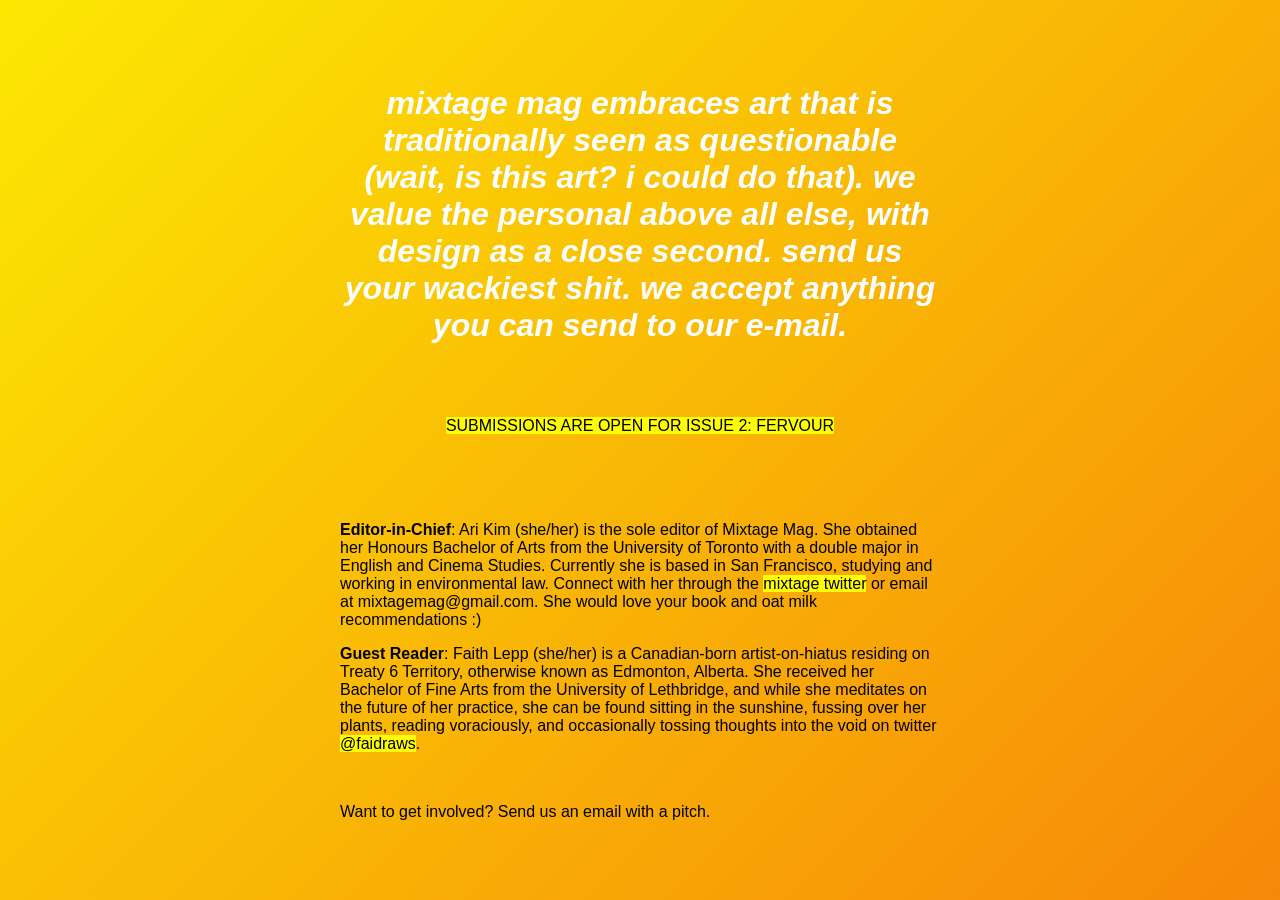
<file: index.html>
<html lang="en">


<head>
<title>about mixtage</title>
<meta charset="UTF-8">
<meta name="viewport" content="width=device-width, initial-scale=1">
<link rel="stylesheet" type="text/css" href="aboutmixtage.css"/>

</head>


<div id= container>
	<div id= content>
		<h1 style= "color: white"><i>mixtage mag embraces art that is traditionally seen as questionable (wait, is this art? i could do that). we value the personal above all else, with design as a close second. send us your wackiest shit. we accept anything you can send to our e-mail.</i></h1>
<br>
		<br>
		<p><a href= http://mixtage.github.io/submit>SUBMISSIONS ARE OPEN FOR ISSUE 2: FERVOUR</a></p>
		<br>
		<br>
		<br>
		<p style= "text-align: left"><b>Editor-in-Chief</b>: Ari Kim (she/her) is the sole editor of Mixtage Mag. She obtained her Honours Bachelor of Arts from the University of Toronto with a double major in English and Cinema Studies. Currently she is based in San Francisco, studying and working in environmental law. Connect with her through the <a href = "http://twitter.com/mixtagemag">mixtage twitter</a> or email at mixtagemag@gmail.com. She would love your book and oat milk recommendations :)</p>
		<p style= "text-align: left"><b>Guest Reader</b>: Faith Lepp (she/her) is a Canadian-born artist-on-hiatus residing on Treaty 6 Territory, otherwise known as Edmonton, Alberta. She received her Bachelor of Fine Arts from the University of Lethbridge, and while she meditates on the future of her practice, she can be found sitting in the sunshine, fussing over her plants, reading voraciously, and occasionally tossing thoughts into the void on twitter <a href = "http://twitter.com/faidraws">@faidraws</a>.</p>
		
		<br>
	
		<p style= "text-align: left">Want to get involved? Send us an email with a pitch.</p>
	</div>
</div>


</html>
</file>
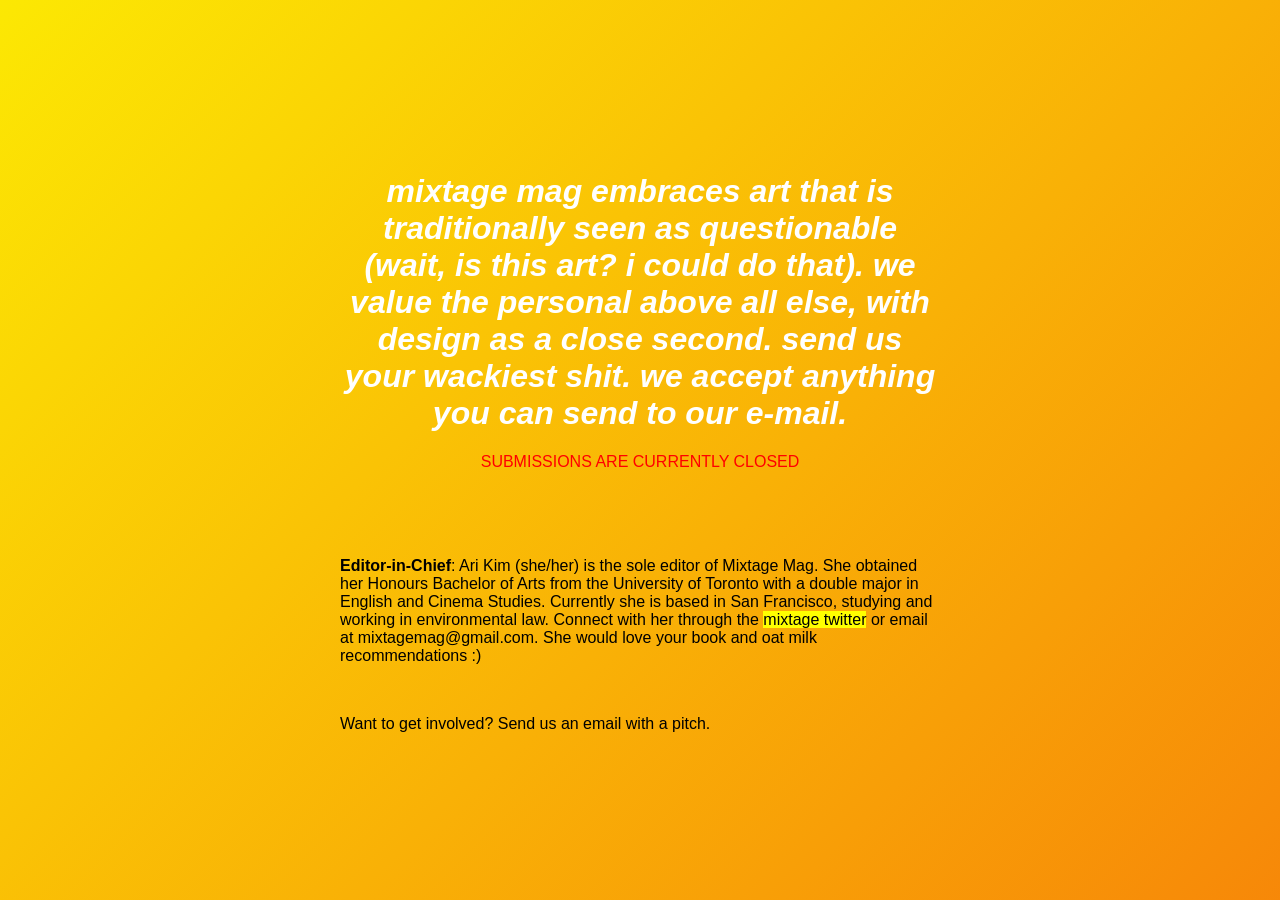
<file: aboutmixtage.html>
<html lang="en">


<head>
<title>about mixtage</title>
<meta charset="UTF-8">
<meta name="viewport" content="width=device-width, initial-scale=1">
<link rel="stylesheet" type="text/css" href="aboutmixtage.css"/>

</head>

<div class="rain"><svg class="rain__drop" preserveAspectRatio="xMinYMin" viewBox="0 0 5 50" style="--x: 89; --y: 6; --o: 0.09606491700292796; --a: 1.0026726168051976; --d: 0.584379511842319; --s: 0.11988619939651879">
        <path stroke="none" d="M 2.5,0 C 2.6949458,3.5392017 3.344765,20.524571 4.4494577,30.9559 5.7551357,42.666753 4.5915685,50 2.5,50 0.40843152,50 -0.75513565,42.666753 0.55054234,30.9559 1.655235,20.524571 2.3050542,3.5392017 2.5,0 Z"></path>
    </svg><svg class="rain__drop" preserveAspectRatio="xMinYMin" viewBox="0 0 5 50" style="--x: 59; --y: 36; --o: 0.29536218016190197; --a: 1.1783166791914343; --d: -0.23137652469176384; --s: 0.9902929301749301">
        <path stroke="none" d="M 2.5,0 C 2.6949458,3.5392017 3.344765,20.524571 4.4494577,30.9559 5.7551357,42.666753 4.5915685,50 2.5,50 0.40843152,50 -0.75513565,42.666753 0.55054234,30.9559 1.655235,20.524571 2.3050542,3.5392017 2.5,0 Z"></path>
    </svg><svg class="rain__drop" preserveAspectRatio="xMinYMin" viewBox="0 0 5 50" style="--x: 2; --y: 58; --o: 0.6951761403940788; --a: 1.1358578825070273; --d: 0.9200780158482926; --s: 0.9832887261771655">
        <path stroke="none" d="M 2.5,0 C 2.6949458,3.5392017 3.344765,20.524571 4.4494577,30.9559 5.7551357,42.666753 4.5915685,50 2.5,50 0.40843152,50 -0.75513565,42.666753 0.55054234,30.9559 1.655235,20.524571 2.3050542,3.5392017 2.5,0 Z"></path>
    </svg><svg class="rain__drop" preserveAspectRatio="xMinYMin" viewBox="0 0 5 50" style="--x: 16; --y: 54; --o: 0.5025874538304127; --a: 1.0546518000060578; --d: 0.283083119808631; --s: 0.8044224847963999">
        <path stroke="none" d="M 2.5,0 C 2.6949458,3.5392017 3.344765,20.524571 4.4494577,30.9559 5.7551357,42.666753 4.5915685,50 2.5,50 0.40843152,50 -0.75513565,42.666753 0.55054234,30.9559 1.655235,20.524571 2.3050542,3.5392017 2.5,0 Z"></path>
    </svg><svg class="rain__drop" preserveAspectRatio="xMinYMin" viewBox="0 0 5 50" style="--x: 64; --y: 2; --o: 0.27975605693005123; --a: 1.1415511243386385; --d: 0.5475271099404848; --s: 0.6421791046378129">
        <path stroke="none" d="M 2.5,0 C 2.6949458,3.5392017 3.344765,20.524571 4.4494577,30.9559 5.7551357,42.666753 4.5915685,50 2.5,50 0.40843152,50 -0.75513565,42.666753 0.55054234,30.9559 1.655235,20.524571 2.3050542,3.5392017 2.5,0 Z"></path>
    </svg><svg class="rain__drop" preserveAspectRatio="xMinYMin" viewBox="0 0 5 50" style="--x: 3; --y: 57; --o: 0.3481590456777264; --a: 0.8660377966825721; --d: -0.20733561936390021; --s: 0.9471773853156975">
        <path stroke="none" d="M 2.5,0 C 2.6949458,3.5392017 3.344765,20.524571 4.4494577,30.9559 5.7551357,42.666753 4.5915685,50 2.5,50 0.40843152,50 -0.75513565,42.666753 0.55054234,30.9559 1.655235,20.524571 2.3050542,3.5392017 2.5,0 Z"></path>
    </svg><svg class="rain__drop" preserveAspectRatio="xMinYMin" viewBox="0 0 5 50" style="--x: 1; --y: 12; --o: 0.014025821998207899; --a: 1.0504408555302585; --d: 0.12495398568254501; --s: 0.6209206124247664">
        <path stroke="none" d="M 2.5,0 C 2.6949458,3.5392017 3.344765,20.524571 4.4494577,30.9559 5.7551357,42.666753 4.5915685,50 2.5,50 0.40843152,50 -0.75513565,42.666753 0.55054234,30.9559 1.655235,20.524571 2.3050542,3.5392017 2.5,0 Z"></path>
    </svg><svg class="rain__drop" preserveAspectRatio="xMinYMin" viewBox="0 0 5 50" style="--x: 20; --y: 27; --o: 0.9424778821715762; --a: 1.2176183584593219; --d: 0.6097141703008369; --s: 0.11217944558527804">
        <path stroke="none" d="M 2.5,0 C 2.6949458,3.5392017 3.344765,20.524571 4.4494577,30.9559 5.7551357,42.666753 4.5915685,50 2.5,50 0.40843152,50 -0.75513565,42.666753 0.55054234,30.9559 1.655235,20.524571 2.3050542,3.5392017 2.5,0 Z"></path>
    </svg><svg class="rain__drop" preserveAspectRatio="xMinYMin" viewBox="0 0 5 50" style="--x: 65; --y: 43; --o: 0.8781849400793946; --a: 1.2215606165012338; --d: -0.08499785003939353; --s: 0.3067312851261459">
        <path stroke="none" d="M 2.5,0 C 2.6949458,3.5392017 3.344765,20.524571 4.4494577,30.9559 5.7551357,42.666753 4.5915685,50 2.5,50 0.40843152,50 -0.75513565,42.666753 0.55054234,30.9559 1.655235,20.524571 2.3050542,3.5392017 2.5,0 Z"></path>
    </svg><svg class="rain__drop" preserveAspectRatio="xMinYMin" viewBox="0 0 5 50" style="--x: 89; --y: 91; --o: 0.3835243499675147; --a: 1.1068418116261005; --d: -0.7314215050141426; --s: 0.05362852873075785">
        <path stroke="none" d="M 2.5,0 C 2.6949458,3.5392017 3.344765,20.524571 4.4494577,30.9559 5.7551357,42.666753 4.5915685,50 2.5,50 0.40843152,50 -0.75513565,42.666753 0.55054234,30.9559 1.655235,20.524571 2.3050542,3.5392017 2.5,0 Z"></path>
    </svg><svg class="rain__drop" preserveAspectRatio="xMinYMin" viewBox="0 0 5 50" style="--x: 82; --y: 59; --o: 0.6480383730671431; --a: 1.3654919784844266; --d: 0.697860867856595; --s: 0.36757413803244154">
        <path stroke="none" d="M 2.5,0 C 2.6949458,3.5392017 3.344765,20.524571 4.4494577,30.9559 5.7551357,42.666753 4.5915685,50 2.5,50 0.40843152,50 -0.75513565,42.666753 0.55054234,30.9559 1.655235,20.524571 2.3050542,3.5392017 2.5,0 Z"></path>
    </svg><svg class="rain__drop" preserveAspectRatio="xMinYMin" viewBox="0 0 5 50" style="--x: 99; --y: 31; --o: 0.4370492403465671; --a: 1.1974567831730711; --d: -0.06169661371383084; --s: 0.23719703693905747">
        <path stroke="none" d="M 2.5,0 C 2.6949458,3.5392017 3.344765,20.524571 4.4494577,30.9559 5.7551357,42.666753 4.5915685,50 2.5,50 0.40843152,50 -0.75513565,42.666753 0.55054234,30.9559 1.655235,20.524571 2.3050542,3.5392017 2.5,0 Z"></path>
    </svg><svg class="rain__drop" preserveAspectRatio="xMinYMin" viewBox="0 0 5 50" style="--x: 92; --y: 97; --o: 0.5413922811078615; --a: 0.6024587647889523; --d: 0.15419030480134266; --s: 0.07373030267176972">
        <path stroke="none" d="M 2.5,0 C 2.6949458,3.5392017 3.344765,20.524571 4.4494577,30.9559 5.7551357,42.666753 4.5915685,50 2.5,50 0.40843152,50 -0.75513565,42.666753 0.55054234,30.9559 1.655235,20.524571 2.3050542,3.5392017 2.5,0 Z"></path>
    </svg><svg class="rain__drop" preserveAspectRatio="xMinYMin" viewBox="0 0 5 50" style="--x: 47; --y: 74; --o: 0.3072868028370983; --a: 1.3187567146736547; --d: 0.5212036050172664; --s: 0.9931297214087671">
        <path stroke="none" d="M 2.5,0 C 2.6949458,3.5392017 3.344765,20.524571 4.4494577,30.9559 5.7551357,42.666753 4.5915685,50 2.5,50 0.40843152,50 -0.75513565,42.666753 0.55054234,30.9559 1.655235,20.524571 2.3050542,3.5392017 2.5,0 Z"></path>
    </svg><svg class="rain__drop" preserveAspectRatio="xMinYMin" viewBox="0 0 5 50" style="--x: 30; --y: 10; --o: 0.6632769090073842; --a: 1.0684853959118492; --d: -0.3202525533082028; --s: 0.046810484233122285">
        <path stroke="none" d="M 2.5,0 C 2.6949458,3.5392017 3.344765,20.524571 4.4494577,30.9559 5.7551357,42.666753 4.5915685,50 2.5,50 0.40843152,50 -0.75513565,42.666753 0.55054234,30.9559 1.655235,20.524571 2.3050542,3.5392017 2.5,0 Z"></path>
    </svg><svg class="rain__drop" preserveAspectRatio="xMinYMin" viewBox="0 0 5 50" style="--x: 44; --y: 7; --o: 0.3453778307014739; --a: 0.8547359782216242; --d: -0.5690743424428395; --s: 0.9748985266590864">
        <path stroke="none" d="M 2.5,0 C 2.6949458,3.5392017 3.344765,20.524571 4.4494577,30.9559 5.7551357,42.666753 4.5915685,50 2.5,50 0.40843152,50 -0.75513565,42.666753 0.55054234,30.9559 1.655235,20.524571 2.3050542,3.5392017 2.5,0 Z"></path>
    </svg><svg class="rain__drop" preserveAspectRatio="xMinYMin" viewBox="0 0 5 50" style="--x: 54; --y: 64; --o: 0.2789230856308993; --a: 0.6990688832244731; --d: -0.839193492178858; --s: 0.33496552130097745">
        <path stroke="none" d="M 2.5,0 C 2.6949458,3.5392017 3.344765,20.524571 4.4494577,30.9559 5.7551357,42.666753 4.5915685,50 2.5,50 0.40843152,50 -0.75513565,42.666753 0.55054234,30.9559 1.655235,20.524571 2.3050542,3.5392017 2.5,0 Z"></path>
    </svg><svg class="rain__drop" preserveAspectRatio="xMinYMin" viewBox="0 0 5 50" style="--x: 44; --y: 73; --o: 0.2432120986608468; --a: 0.5035674000181929; --d: 0.8940622330203518; --s: 0.9153685685242565">
        <path stroke="none" d="M 2.5,0 C 2.6949458,3.5392017 3.344765,20.524571 4.4494577,30.9559 5.7551357,42.666753 4.5915685,50 2.5,50 0.40843152,50 -0.75513565,42.666753 0.55054234,30.9559 1.655235,20.524571 2.3050542,3.5392017 2.5,0 Z"></path>
    </svg><svg class="rain__drop" preserveAspectRatio="xMinYMin" viewBox="0 0 5 50" style="--x: 63; --y: 42; --o: 0.4145310703278311; --a: 0.9595655734320083; --d: -0.502052277310495; --s: 0.1543223176183337">
        <path stroke="none" d="M 2.5,0 C 2.6949458,3.5392017 3.344765,20.524571 4.4494577,30.9559 5.7551357,42.666753 4.5915685,50 2.5,50 0.40843152,50 -0.75513565,42.666753 0.55054234,30.9559 1.655235,20.524571 2.3050542,3.5392017 2.5,0 Z"></path>
    </svg><svg class="rain__drop" preserveAspectRatio="xMinYMin" viewBox="0 0 5 50" style="--x: 83; --y: 24; --o: 0.6076307822284068; --a: 0.7835240275817645; --d: 0.5616667466108045; --s: 0.6825152792891929">
        <path stroke="none" d="M 2.5,0 C 2.6949458,3.5392017 3.344765,20.524571 4.4494577,30.9559 5.7551357,42.666753 4.5915685,50 2.5,50 0.40843152,50 -0.75513565,42.666753 0.55054234,30.9559 1.655235,20.524571 2.3050542,3.5392017 2.5,0 Z"></path>
    </svg><svg class="rain__drop" preserveAspectRatio="xMinYMin" viewBox="0 0 5 50" style="--x: 52; --y: 89; --o: 0.6762813088243531; --a: 1.409698442191452; --d: 0.6547171082815617; --s: 0.2878786859188065">
        <path stroke="none" d="M 2.5,0 C 2.6949458,3.5392017 3.344765,20.524571 4.4494577,30.9559 5.7551357,42.666753 4.5915685,50 2.5,50 0.40843152,50 -0.75513565,42.666753 0.55054234,30.9559 1.655235,20.524571 2.3050542,3.5392017 2.5,0 Z"></path>
    </svg><svg class="rain__drop" preserveAspectRatio="xMinYMin" viewBox="0 0 5 50" style="--x: 82; --y: 10; --o: 0.3568983769638503; --a: 1.0794214993568698; --d: -0.47931657948038; --s: 0.5131085317885427">
        <path stroke="none" d="M 2.5,0 C 2.6949458,3.5392017 3.344765,20.524571 4.4494577,30.9559 5.7551357,42.666753 4.5915685,50 2.5,50 0.40843152,50 -0.75513565,42.666753 0.55054234,30.9559 1.655235,20.524571 2.3050542,3.5392017 2.5,0 Z"></path>
    </svg><svg class="rain__drop" preserveAspectRatio="xMinYMin" viewBox="0 0 5 50" style="--x: 41; --y: 88; --o: 0.5865464348881526; --a: 0.865775842843818; --d: -0.7766390227920104; --s: 0.6276585914209862">
        <path stroke="none" d="M 2.5,0 C 2.6949458,3.5392017 3.344765,20.524571 4.4494577,30.9559 5.7551357,42.666753 4.5915685,50 2.5,50 0.40843152,50 -0.75513565,42.666753 0.55054234,30.9559 1.655235,20.524571 2.3050542,3.5392017 2.5,0 Z"></path>
    </svg><svg class="rain__drop" preserveAspectRatio="xMinYMin" viewBox="0 0 5 50" style="--x: 26; --y: 28; --o: 0.5826296323985443; --a: 0.5636940956953505; --d: 0.9123428926634882; --s: 0.8549981407863745">
        <path stroke="none" d="M 2.5,0 C 2.6949458,3.5392017 3.344765,20.524571 4.4494577,30.9559 5.7551357,42.666753 4.5915685,50 2.5,50 0.40843152,50 -0.75513565,42.666753 0.55054234,30.9559 1.655235,20.524571 2.3050542,3.5392017 2.5,0 Z"></path>
    </svg><svg class="rain__drop" preserveAspectRatio="xMinYMin" viewBox="0 0 5 50" style="--x: 97; --y: 57; --o: 0.9402316339177195; --a: 1.287829359966452; --d: -0.7854249156843509; --s: 0.7058821201440302">
        <path stroke="none" d="M 2.5,0 C 2.6949458,3.5392017 3.344765,20.524571 4.4494577,30.9559 5.7551357,42.666753 4.5915685,50 2.5,50 0.40843152,50 -0.75513565,42.666753 0.55054234,30.9559 1.655235,20.524571 2.3050542,3.5392017 2.5,0 Z"></path>
    </svg><svg class="rain__drop" preserveAspectRatio="xMinYMin" viewBox="0 0 5 50" style="--x: 55; --y: 60; --o: 0.14706232412777132; --a: 1.4594982022166836; --d: 0.864937840678702; --s: 0.4800519207261089">
        <path stroke="none" d="M 2.5,0 C 2.6949458,3.5392017 3.344765,20.524571 4.4494577,30.9559 5.7551357,42.666753 4.5915685,50 2.5,50 0.40843152,50 -0.75513565,42.666753 0.55054234,30.9559 1.655235,20.524571 2.3050542,3.5392017 2.5,0 Z"></path>
    </svg><svg class="rain__drop" preserveAspectRatio="xMinYMin" viewBox="0 0 5 50" style="--x: 52; --y: 54; --o: 0.649435003445459; --a: 1.164947811161526; --d: -0.865458222790175; --s: 0.2977120835351552">
        <path stroke="none" d="M 2.5,0 C 2.6949458,3.5392017 3.344765,20.524571 4.4494577,30.9559 5.7551357,42.666753 4.5915685,50 2.5,50 0.40843152,50 -0.75513565,42.666753 0.55054234,30.9559 1.655235,20.524571 2.3050542,3.5392017 2.5,0 Z"></path>
    </svg><svg class="rain__drop" preserveAspectRatio="xMinYMin" viewBox="0 0 5 50" style="--x: 80; --y: 42; --o: 0.027227001894207126; --a: 0.7806114167289968; --d: 0.5969303969992628; --s: 0.6833312685204822">
        <path stroke="none" d="M 2.5,0 C 2.6949458,3.5392017 3.344765,20.524571 4.4494577,30.9559 5.7551357,42.666753 4.5915685,50 2.5,50 0.40843152,50 -0.75513565,42.666753 0.55054234,30.9559 1.655235,20.524571 2.3050542,3.5392017 2.5,0 Z"></path>
    </svg><svg class="rain__drop" preserveAspectRatio="xMinYMin" viewBox="0 0 5 50" style="--x: 56; --y: 64; --o: 0.7603267357913122; --a: 0.7542536409637397; --d: 0.8508456790396322; --s: 0.9275700301157022">
        <path stroke="none" d="M 2.5,0 C 2.6949458,3.5392017 3.344765,20.524571 4.4494577,30.9559 5.7551357,42.666753 4.5915685,50 2.5,50 0.40843152,50 -0.75513565,42.666753 0.55054234,30.9559 1.655235,20.524571 2.3050542,3.5392017 2.5,0 Z"></path>
    </svg><svg class="rain__drop" preserveAspectRatio="xMinYMin" viewBox="0 0 5 50" style="--x: 5; --y: 2; --o: 0.9596908090467835; --a: 0.7553603294014841; --d: 0.7794652797342443; --s: 0.006813840540558891">
        <path stroke="none" d="M 2.5,0 C 2.6949458,3.5392017 3.344765,20.524571 4.4494577,30.9559 5.7551357,42.666753 4.5915685,50 2.5,50 0.40843152,50 -0.75513565,42.666753 0.55054234,30.9559 1.655235,20.524571 2.3050542,3.5392017 2.5,0 Z"></path>
    </svg><svg class="rain__drop" preserveAspectRatio="xMinYMin" viewBox="0 0 5 50" style="--x: 19; --y: 89; --o: 0.21042798525894324; --a: 1.3021364345014823; --d: 0.5198379103539419; --s: 0.24890234340782014">
        <path stroke="none" d="M 2.5,0 C 2.6949458,3.5392017 3.344765,20.524571 4.4494577,30.9559 5.7551357,42.666753 4.5915685,50 2.5,50 0.40843152,50 -0.75513565,42.666753 0.55054234,30.9559 1.655235,20.524571 2.3050542,3.5392017 2.5,0 Z"></path>
    </svg><svg class="rain__drop" preserveAspectRatio="xMinYMin" viewBox="0 0 5 50" style="--x: 99; --y: 87; --o: 0.5453425244910077; --a: 0.5358291107383608; --d: 0.23623516833772173; --s: 0.4228110290968121">
        <path stroke="none" d="M 2.5,0 C 2.6949458,3.5392017 3.344765,20.524571 4.4494577,30.9559 5.7551357,42.666753 4.5915685,50 2.5,50 0.40843152,50 -0.75513565,42.666753 0.55054234,30.9559 1.655235,20.524571 2.3050542,3.5392017 2.5,0 Z"></path>
    </svg><svg class="rain__drop" preserveAspectRatio="xMinYMin" viewBox="0 0 5 50" style="--x: 35; --y: 36; --o: 0.3039205420174991; --a: 0.5562801505920931; --d: 0.0960328131302628; --s: 0.4765834771746098">
        <path stroke="none" d="M 2.5,0 C 2.6949458,3.5392017 3.344765,20.524571 4.4494577,30.9559 5.7551357,42.666753 4.5915685,50 2.5,50 0.40843152,50 -0.75513565,42.666753 0.55054234,30.9559 1.655235,20.524571 2.3050542,3.5392017 2.5,0 Z"></path>
    </svg><svg class="rain__drop" preserveAspectRatio="xMinYMin" viewBox="0 0 5 50" style="--x: 98; --y: 88; --o: 0.029788267365813192; --a: 0.6071850056788521; --d: -0.36473219329412787; --s: 0.1000724228769112">
        <path stroke="none" d="M 2.5,0 C 2.6949458,3.5392017 3.344765,20.524571 4.4494577,30.9559 5.7551357,42.666753 4.5915685,50 2.5,50 0.40843152,50 -0.75513565,42.666753 0.55054234,30.9559 1.655235,20.524571 2.3050542,3.5392017 2.5,0 Z"></path>
    </svg><svg class="rain__drop" preserveAspectRatio="xMinYMin" viewBox="0 0 5 50" style="--x: 68; --y: 39; --o: 0.2856727377506987; --a: 1.1529104169329953; --d: 0.718372872067127; --s: 0.8102855327168061">
        <path stroke="none" d="M 2.5,0 C 2.6949458,3.5392017 3.344765,20.524571 4.4494577,30.9559 5.7551357,42.666753 4.5915685,50 2.5,50 0.40843152,50 -0.75513565,42.666753 0.55054234,30.9559 1.655235,20.524571 2.3050542,3.5392017 2.5,0 Z"></path>
    </svg><svg class="rain__drop" preserveAspectRatio="xMinYMin" viewBox="0 0 5 50" style="--x: 94; --y: 55; --o: 0.6376278233840558; --a: 1.3628526857052914; --d: 0.2949564103960851; --s: 0.2232983410519893">
        <path stroke="none" d="M 2.5,0 C 2.6949458,3.5392017 3.344765,20.524571 4.4494577,30.9559 5.7551357,42.666753 4.5915685,50 2.5,50 0.40843152,50 -0.75513565,42.666753 0.55054234,30.9559 1.655235,20.524571 2.3050542,3.5392017 2.5,0 Z"></path>
    </svg><svg class="rain__drop" preserveAspectRatio="xMinYMin" viewBox="0 0 5 50" style="--x: 64; --y: 71; --o: 0.5166233288571394; --a: 0.5725442321433891; --d: 0.4541721762551041; --s: 0.4612997615040215">
        <path stroke="none" d="M 2.5,0 C 2.6949458,3.5392017 3.344765,20.524571 4.4494577,30.9559 5.7551357,42.666753 4.5915685,50 2.5,50 0.40843152,50 -0.75513565,42.666753 0.55054234,30.9559 1.655235,20.524571 2.3050542,3.5392017 2.5,0 Z"></path>
    </svg><svg class="rain__drop" preserveAspectRatio="xMinYMin" viewBox="0 0 5 50" style="--x: 36; --y: 27; --o: 0.9098629895098578; --a: 1.3004512047427934; --d: 0.32846201774918926; --s: 0.5506501095769729">
        <path stroke="none" d="M 2.5,0 C 2.6949458,3.5392017 3.344765,20.524571 4.4494577,30.9559 5.7551357,42.666753 4.5915685,50 2.5,50 0.40843152,50 -0.75513565,42.666753 0.55054234,30.9559 1.655235,20.524571 2.3050542,3.5392017 2.5,0 Z"></path>
    </svg><svg class="rain__drop" preserveAspectRatio="xMinYMin" viewBox="0 0 5 50" style="--x: 60; --y: 43; --o: 0.833088532893709; --a: 1.0159552390683297; --d: 0.26204441567252434; --s: 0.24581064071832714">
        <path stroke="none" d="M 2.5,0 C 2.6949458,3.5392017 3.344765,20.524571 4.4494577,30.9559 5.7551357,42.666753 4.5915685,50 2.5,50 0.40843152,50 -0.75513565,42.666753 0.55054234,30.9559 1.655235,20.524571 2.3050542,3.5392017 2.5,0 Z"></path>
    </svg><svg class="rain__drop" preserveAspectRatio="xMinYMin" viewBox="0 0 5 50" style="--x: 87; --y: 50; --o: 0.6273579303747698; --a: 0.8827559958967359; --d: -0.8897906670045912; --s: 0.5414774294357503">
        <path stroke="none" d="M 2.5,0 C 2.6949458,3.5392017 3.344765,20.524571 4.4494577,30.9559 5.7551357,42.666753 4.5915685,50 2.5,50 0.40843152,50 -0.75513565,42.666753 0.55054234,30.9559 1.655235,20.524571 2.3050542,3.5392017 2.5,0 Z"></path>
    </svg><svg class="rain__drop" preserveAspectRatio="xMinYMin" viewBox="0 0 5 50" style="--x: 84; --y: 76; --o: 0.1888601944508137; --a: 1.2417195183482448; --d: 0.6380358599821903; --s: 0.08256679466525996">
        <path stroke="none" d="M 2.5,0 C 2.6949458,3.5392017 3.344765,20.524571 4.4494577,30.9559 5.7551357,42.666753 4.5915685,50 2.5,50 0.40843152,50 -0.75513565,42.666753 0.55054234,30.9559 1.655235,20.524571 2.3050542,3.5392017 2.5,0 Z"></path>
    </svg><svg class="rain__drop" preserveAspectRatio="xMinYMin" viewBox="0 0 5 50" style="--x: 9; --y: 57; --o: 0.2233524012506931; --a: 0.9526932059710775; --d: -0.03686423457836252; --s: 0.6291949347238754">
        <path stroke="none" d="M 2.5,0 C 2.6949458,3.5392017 3.344765,20.524571 4.4494577,30.9559 5.7551357,42.666753 4.5915685,50 2.5,50 0.40843152,50 -0.75513565,42.666753 0.55054234,30.9559 1.655235,20.524571 2.3050542,3.5392017 2.5,0 Z"></path>
    </svg><svg class="rain__drop" preserveAspectRatio="xMinYMin" viewBox="0 0 5 50" style="--x: 33; --y: 31; --o: 0.9627892900637598; --a: 0.7970389026263571; --d: -0.26643969901865017; --s: 0.5506530539576158">
        <path stroke="none" d="M 2.5,0 C 2.6949458,3.5392017 3.344765,20.524571 4.4494577,30.9559 5.7551357,42.666753 4.5915685,50 2.5,50 0.40843152,50 -0.75513565,42.666753 0.55054234,30.9559 1.655235,20.524571 2.3050542,3.5392017 2.5,0 Z"></path>
    </svg><svg class="rain__drop" preserveAspectRatio="xMinYMin" viewBox="0 0 5 50" style="--x: 3; --y: 31; --o: 0.9807853259685408; --a: 1.25338106389266; --d: 0.1632603846246794; --s: 0.6825609181619701">
        <path stroke="none" d="M 2.5,0 C 2.6949458,3.5392017 3.344765,20.524571 4.4494577,30.9559 5.7551357,42.666753 4.5915685,50 2.5,50 0.40843152,50 -0.75513565,42.666753 0.55054234,30.9559 1.655235,20.524571 2.3050542,3.5392017 2.5,0 Z"></path>
    </svg><svg class="rain__drop" preserveAspectRatio="xMinYMin" viewBox="0 0 5 50" style="--x: 24; --y: 88; --o: 0.8440775893655448; --a: 1.2838752209786355; --d: -0.22237743140304111; --s: 0.2569788596231415">
        <path stroke="none" d="M 2.5,0 C 2.6949458,3.5392017 3.344765,20.524571 4.4494577,30.9559 5.7551357,42.666753 4.5915685,50 2.5,50 0.40843152,50 -0.75513565,42.666753 0.55054234,30.9559 1.655235,20.524571 2.3050542,3.5392017 2.5,0 Z"></path>
    </svg><svg class="rain__drop" preserveAspectRatio="xMinYMin" viewBox="0 0 5 50" style="--x: 61; --y: 44; --o: 0.5154544635375; --a: 0.7557145002541685; --d: -0.5396676134038061; --s: 0.7337979973539803">
        <path stroke="none" d="M 2.5,0 C 2.6949458,3.5392017 3.344765,20.524571 4.4494577,30.9559 5.7551357,42.666753 4.5915685,50 2.5,50 0.40843152,50 -0.75513565,42.666753 0.55054234,30.9559 1.655235,20.524571 2.3050542,3.5392017 2.5,0 Z"></path>
    </svg><svg class="rain__drop" preserveAspectRatio="xMinYMin" viewBox="0 0 5 50" style="--x: 29; --y: 82; --o: 0.42762052370273995; --a: 0.5930336311201201; --d: 0.2567422040349969; --s: 0.15359527635108638">
        <path stroke="none" d="M 2.5,0 C 2.6949458,3.5392017 3.344765,20.524571 4.4494577,30.9559 5.7551357,42.666753 4.5915685,50 2.5,50 0.40843152,50 -0.75513565,42.666753 0.55054234,30.9559 1.655235,20.524571 2.3050542,3.5392017 2.5,0 Z"></path>
    </svg><svg class="rain__drop" preserveAspectRatio="xMinYMin" viewBox="0 0 5 50" style="--x: 24; --y: 26; --o: 0.9762331868435481; --a: 1.372843789836466; --d: -0.15182631273552039; --s: 0.5336904802787625">
        <path stroke="none" d="M 2.5,0 C 2.6949458,3.5392017 3.344765,20.524571 4.4494577,30.9559 5.7551357,42.666753 4.5915685,50 2.5,50 0.40843152,50 -0.75513565,42.666753 0.55054234,30.9559 1.655235,20.524571 2.3050542,3.5392017 2.5,0 Z"></path>
    </svg><svg class="rain__drop" preserveAspectRatio="xMinYMin" viewBox="0 0 5 50" style="--x: 59; --y: 42; --o: 0.1782644809720575; --a: 1.2081446593094267; --d: -0.313953683499284; --s: 0.5982757190654684">
        <path stroke="none" d="M 2.5,0 C 2.6949458,3.5392017 3.344765,20.524571 4.4494577,30.9559 5.7551357,42.666753 4.5915685,50 2.5,50 0.40843152,50 -0.75513565,42.666753 0.55054234,30.9559 1.655235,20.524571 2.3050542,3.5392017 2.5,0 Z"></path>
    </svg><svg class="rain__drop" preserveAspectRatio="xMinYMin" viewBox="0 0 5 50" style="--x: 10; --y: 33; --o: 0.2241291360700839; --a: 0.65425137193558; --d: -0.7632520195900345; --s: 0.4788955765111249">
        <path stroke="none" d="M 2.5,0 C 2.6949458,3.5392017 3.344765,20.524571 4.4494577,30.9559 5.7551357,42.666753 4.5915685,50 2.5,50 0.40843152,50 -0.75513565,42.666753 0.55054234,30.9559 1.655235,20.524571 2.3050542,3.5392017 2.5,0 Z"></path>
    </svg><svg class="rain__drop" preserveAspectRatio="xMinYMin" viewBox="0 0 5 50" style="--x: 96; --y: 41; --o: 0.8845577887425871; --a: 1.1507791490357706; --d: 0.8449317596879986; --s: 0.1377817885845667">
        <path stroke="none" d="M 2.5,0 C 2.6949458,3.5392017 3.344765,20.524571 4.4494577,30.9559 5.7551357,42.666753 4.5915685,50 2.5,50 0.40843152,50 -0.75513565,42.666753 0.55054234,30.9559 1.655235,20.524571 2.3050542,3.5392017 2.5,0 Z"></path>
    </svg><svg class="rain__drop" preserveAspectRatio="xMinYMin" viewBox="0 0 5 50" style="--x: 38; --y: 48; --o: 0.021070968758449826; --a: 0.7243503631994079; --d: 0.23508563834448593; --s: 0.15841443089770202">
        <path stroke="none" d="M 2.5,0 C 2.6949458,3.5392017 3.344765,20.524571 4.4494577,30.9559 5.7551357,42.666753 4.5915685,50 2.5,50 0.40843152,50 -0.75513565,42.666753 0.55054234,30.9559 1.655235,20.524571 2.3050542,3.5392017 2.5,0 Z"></path>
    </svg><svg class="rain__drop" preserveAspectRatio="xMinYMin" viewBox="0 0 5 50" style="--x: 39; --y: 56; --o: 0.11001573913796081; --a: 1.0688421865221787; --d: -0.7932132261271048; --s: 0.8443553838000089">
        <path stroke="none" d="M 2.5,0 C 2.6949458,3.5392017 3.344765,20.524571 4.4494577,30.9559 5.7551357,42.666753 4.5915685,50 2.5,50 0.40843152,50 -0.75513565,42.666753 0.55054234,30.9559 1.655235,20.524571 2.3050542,3.5392017 2.5,0 Z"></path>
    </svg><svg class="rain__drop" preserveAspectRatio="xMinYMin" viewBox="0 0 5 50" style="--x: 74; --y: 45; --o: 0.21405279511812791; --a: 1.4919162689814534; --d: -0.9730005782666535; --s: 0.5246720876495581">
        <path stroke="none" d="M 2.5,0 C 2.6949458,3.5392017 3.344765,20.524571 4.4494577,30.9559 5.7551357,42.666753 4.5915685,50 2.5,50 0.40843152,50 -0.75513565,42.666753 0.55054234,30.9559 1.655235,20.524571 2.3050542,3.5392017 2.5,0 Z"></path>
    </svg><svg class="rain__drop" preserveAspectRatio="xMinYMin" viewBox="0 0 5 50" style="--x: 26; --y: 26; --o: 0.09439350314793082; --a: 1.3512359275433687; --d: -0.26654371979678837; --s: 0.6095804087931931">
        <path stroke="none" d="M 2.5,0 C 2.6949458,3.5392017 3.344765,20.524571 4.4494577,30.9559 5.7551357,42.666753 4.5915685,50 2.5,50 0.40843152,50 -0.75513565,42.666753 0.55054234,30.9559 1.655235,20.524571 2.3050542,3.5392017 2.5,0 Z"></path>
    </svg><svg class="rain__drop" preserveAspectRatio="xMinYMin" viewBox="0 0 5 50" style="--x: 4; --y: 34; --o: 0.9614848670652709; --a: 1.4703858305114168; --d: -0.14749374675011184; --s: 0.9844714894202304">
        <path stroke="none" d="M 2.5,0 C 2.6949458,3.5392017 3.344765,20.524571 4.4494577,30.9559 5.7551357,42.666753 4.5915685,50 2.5,50 0.40843152,50 -0.75513565,42.666753 0.55054234,30.9559 1.655235,20.524571 2.3050542,3.5392017 2.5,0 Z"></path>
    </svg><svg class="rain__drop" preserveAspectRatio="xMinYMin" viewBox="0 0 5 50" style="--x: 9; --y: 35; --o: 0.3824144760781809; --a: 0.5446129076285631; --d: -0.03298686325056721; --s: 0.5552449219547522">
        <path stroke="none" d="M 2.5,0 C 2.6949458,3.5392017 3.344765,20.524571 4.4494577,30.9559 5.7551357,42.666753 4.5915685,50 2.5,50 0.40843152,50 -0.75513565,42.666753 0.55054234,30.9559 1.655235,20.524571 2.3050542,3.5392017 2.5,0 Z"></path>
    </svg><svg class="rain__drop" preserveAspectRatio="xMinYMin" viewBox="0 0 5 50" style="--x: 91; --y: 5; --o: 0.3038267689637044; --a: 0.7006522940707987; --d: 0.6804315238340966; --s: 0.10639369463294446">
        <path stroke="none" d="M 2.5,0 C 2.6949458,3.5392017 3.344765,20.524571 4.4494577,30.9559 5.7551357,42.666753 4.5915685,50 2.5,50 0.40843152,50 -0.75513565,42.666753 0.55054234,30.9559 1.655235,20.524571 2.3050542,3.5392017 2.5,0 Z"></path>
    </svg><svg class="rain__drop" preserveAspectRatio="xMinYMin" viewBox="0 0 5 50" style="--x: 62; --y: 96; --o: 0.3711474194173443; --a: 0.9685852369794206; --d: 0.4427217397523089; --s: 0.8866018269438403">
        <path stroke="none" d="M 2.5,0 C 2.6949458,3.5392017 3.344765,20.524571 4.4494577,30.9559 5.7551357,42.666753 4.5915685,50 2.5,50 0.40843152,50 -0.75513565,42.666753 0.55054234,30.9559 1.655235,20.524571 2.3050542,3.5392017 2.5,0 Z"></path>
    </svg><svg class="rain__drop" preserveAspectRatio="xMinYMin" viewBox="0 0 5 50" style="--x: 74; --y: 99; --o: 0.05655006234039206; --a: 1.0248119186190283; --d: -0.569883406925197; --s: 0.4776997319982188">
        <path stroke="none" d="M 2.5,0 C 2.6949458,3.5392017 3.344765,20.524571 4.4494577,30.9559 5.7551357,42.666753 4.5915685,50 2.5,50 0.40843152,50 -0.75513565,42.666753 0.55054234,30.9559 1.655235,20.524571 2.3050542,3.5392017 2.5,0 Z"></path>
    </svg><svg class="rain__drop" preserveAspectRatio="xMinYMin" viewBox="0 0 5 50" style="--x: 26; --y: 59; --o: 0.38746270521076753; --a: 0.9940887117473844; --d: -0.7667126650338392; --s: 0.2578300271786462">
        <path stroke="none" d="M 2.5,0 C 2.6949458,3.5392017 3.344765,20.524571 4.4494577,30.9559 5.7551357,42.666753 4.5915685,50 2.5,50 0.40843152,50 -0.75513565,42.666753 0.55054234,30.9559 1.655235,20.524571 2.3050542,3.5392017 2.5,0 Z"></path>
    </svg><svg class="rain__drop" preserveAspectRatio="xMinYMin" viewBox="0 0 5 50" style="--x: 28; --y: 58; --o: 0.2938544265053413; --a: 1.0987732730490651; --d: -0.3547841302161925; --s: 0.5889004902511543">
        <path stroke="none" d="M 2.5,0 C 2.6949458,3.5392017 3.344765,20.524571 4.4494577,30.9559 5.7551357,42.666753 4.5915685,50 2.5,50 0.40843152,50 -0.75513565,42.666753 0.55054234,30.9559 1.655235,20.524571 2.3050542,3.5392017 2.5,0 Z"></path>
    </svg><svg class="rain__drop" preserveAspectRatio="xMinYMin" viewBox="0 0 5 50" style="--x: 77; --y: 28; --o: 0.23534282461350098; --a: 1.176594478046443; --d: -0.3839705290142241; --s: 0.40146082879997547">
        <path stroke="none" d="M 2.5,0 C 2.6949458,3.5392017 3.344765,20.524571 4.4494577,30.9559 5.7551357,42.666753 4.5915685,50 2.5,50 0.40843152,50 -0.75513565,42.666753 0.55054234,30.9559 1.655235,20.524571 2.3050542,3.5392017 2.5,0 Z"></path>
    </svg><svg class="rain__drop" preserveAspectRatio="xMinYMin" viewBox="0 0 5 50" style="--x: 56; --y: 90; --o: 0.8295841976336469; --a: 0.7966660825308678; --d: 0.756957172701171; --s: 0.35378002445338796">
        <path stroke="none" d="M 2.5,0 C 2.6949458,3.5392017 3.344765,20.524571 4.4494577,30.9559 5.7551357,42.666753 4.5915685,50 2.5,50 0.40843152,50 -0.75513565,42.666753 0.55054234,30.9559 1.655235,20.524571 2.3050542,3.5392017 2.5,0 Z"></path>
    </svg><svg class="rain__drop" preserveAspectRatio="xMinYMin" viewBox="0 0 5 50" style="--x: 74; --y: 85; --o: 0.4674863919642185; --a: 0.9080489593882395; --d: 0.0002452431393091814; --s: 0.28588493229899736">
        <path stroke="none" d="M 2.5,0 C 2.6949458,3.5392017 3.344765,20.524571 4.4494577,30.9559 5.7551357,42.666753 4.5915685,50 2.5,50 0.40843152,50 -0.75513565,42.666753 0.55054234,30.9559 1.655235,20.524571 2.3050542,3.5392017 2.5,0 Z"></path>
    </svg><svg class="rain__drop" preserveAspectRatio="xMinYMin" viewBox="0 0 5 50" style="--x: 45; --y: 72; --o: 0.6660528644994788; --a: 1.0645852687448276; --d: -0.41265715552151505; --s: 0.1809495640709271">
        <path stroke="none" d="M 2.5,0 C 2.6949458,3.5392017 3.344765,20.524571 4.4494577,30.9559 5.7551357,42.666753 4.5915685,50 2.5,50 0.40843152,50 -0.75513565,42.666753 0.55054234,30.9559 1.655235,20.524571 2.3050542,3.5392017 2.5,0 Z"></path>
    </svg><svg class="rain__drop" preserveAspectRatio="xMinYMin" viewBox="0 0 5 50" style="--x: 55; --y: 18; --o: 0.5411465363186858; --a: 1.2368195168810205; --d: 0.6973147237772608; --s: 0.5117908599297953">
        <path stroke="none" d="M 2.5,0 C 2.6949458,3.5392017 3.344765,20.524571 4.4494577,30.9559 5.7551357,42.666753 4.5915685,50 2.5,50 0.40843152,50 -0.75513565,42.666753 0.55054234,30.9559 1.655235,20.524571 2.3050542,3.5392017 2.5,0 Z"></path>
    </svg><svg class="rain__drop" preserveAspectRatio="xMinYMin" viewBox="0 0 5 50" style="--x: 32; --y: 83; --o: 0.2888697126819397; --a: 0.8368082988364034; --d: 0.593791443662103; --s: 0.07238346745678848">
        <path stroke="none" d="M 2.5,0 C 2.6949458,3.5392017 3.344765,20.524571 4.4494577,30.9559 5.7551357,42.666753 4.5915685,50 2.5,50 0.40843152,50 -0.75513565,42.666753 0.55054234,30.9559 1.655235,20.524571 2.3050542,3.5392017 2.5,0 Z"></path>
    </svg><svg class="rain__drop" preserveAspectRatio="xMinYMin" viewBox="0 0 5 50" style="--x: 72; --y: 13; --o: 0.6156556641459248; --a: 0.7397225513205616; --d: -0.6140087678302244; --s: 0.4111371512809894">
        <path stroke="none" d="M 2.5,0 C 2.6949458,3.5392017 3.344765,20.524571 4.4494577,30.9559 5.7551357,42.666753 4.5915685,50 2.5,50 0.40843152,50 -0.75513565,42.666753 0.55054234,30.9559 1.655235,20.524571 2.3050542,3.5392017 2.5,0 Z"></path>
    </svg><svg class="rain__drop" preserveAspectRatio="xMinYMin" viewBox="0 0 5 50" style="--x: 50; --y: 6; --o: 0.896205717943263; --a: 0.5841033318406288; --d: 0.8774077898302912; --s: 0.5435610334089898">
        <path stroke="none" d="M 2.5,0 C 2.6949458,3.5392017 3.344765,20.524571 4.4494577,30.9559 5.7551357,42.666753 4.5915685,50 2.5,50 0.40843152,50 -0.75513565,42.666753 0.55054234,30.9559 1.655235,20.524571 2.3050542,3.5392017 2.5,0 Z"></path>
    </svg><svg class="rain__drop" preserveAspectRatio="xMinYMin" viewBox="0 0 5 50" style="--x: 83; --y: 23; --o: 0.9892608033608528; --a: 0.7543085222387862; --d: -0.1488624059997692; --s: 0.0556966232442877">
        <path stroke="none" d="M 2.5,0 C 2.6949458,3.5392017 3.344765,20.524571 4.4494577,30.9559 5.7551357,42.666753 4.5915685,50 2.5,50 0.40843152,50 -0.75513565,42.666753 0.55054234,30.9559 1.655235,20.524571 2.3050542,3.5392017 2.5,0 Z"></path>
    </svg><svg class="rain__drop" preserveAspectRatio="xMinYMin" viewBox="0 0 5 50" style="--x: 96; --y: 19; --o: 0.0022526701625718015; --a: 1.1549555263724227; --d: -0.8376242959894307; --s: 0.17080719436089664">
        <path stroke="none" d="M 2.5,0 C 2.6949458,3.5392017 3.344765,20.524571 4.4494577,30.9559 5.7551357,42.666753 4.5915685,50 2.5,50 0.40843152,50 -0.75513565,42.666753 0.55054234,30.9559 1.655235,20.524571 2.3050542,3.5392017 2.5,0 Z"></path>
    </svg><svg class="rain__drop" preserveAspectRatio="xMinYMin" viewBox="0 0 5 50" style="--x: 80; --y: 53; --o: 0.7704967873856485; --a: 1.4153574291366204; --d: -0.06958762511093486; --s: 0.8545813893552732">
        <path stroke="none" d="M 2.5,0 C 2.6949458,3.5392017 3.344765,20.524571 4.4494577,30.9559 5.7551357,42.666753 4.5915685,50 2.5,50 0.40843152,50 -0.75513565,42.666753 0.55054234,30.9559 1.655235,20.524571 2.3050542,3.5392017 2.5,0 Z"></path>
    </svg><svg class="rain__drop" preserveAspectRatio="xMinYMin" viewBox="0 0 5 50" style="--x: 1; --y: 63; --o: 0.03726502419601063; --a: 0.6031037199925582; --d: -0.5901598561517929; --s: 0.04474164796649216">
        <path stroke="none" d="M 2.5,0 C 2.6949458,3.5392017 3.344765,20.524571 4.4494577,30.9559 5.7551357,42.666753 4.5915685,50 2.5,50 0.40843152,50 -0.75513565,42.666753 0.55054234,30.9559 1.655235,20.524571 2.3050542,3.5392017 2.5,0 Z"></path>
    </svg><svg class="rain__drop" preserveAspectRatio="xMinYMin" viewBox="0 0 5 50" style="--x: 95; --y: 45; --o: 0.38562201108814187; --a: 0.8180718756865488; --d: -0.4701703935703234; --s: 0.26699213259744803">
        <path stroke="none" d="M 2.5,0 C 2.6949458,3.5392017 3.344765,20.524571 4.4494577,30.9559 5.7551357,42.666753 4.5915685,50 2.5,50 0.40843152,50 -0.75513565,42.666753 0.55054234,30.9559 1.655235,20.524571 2.3050542,3.5392017 2.5,0 Z"></path>
    </svg><svg class="rain__drop" preserveAspectRatio="xMinYMin" viewBox="0 0 5 50" style="--x: 72; --y: 3; --o: 0.22761506333443915; --a: 0.8193488586328153; --d: -0.8648537445972275; --s: 0.08438674597504447">
        <path stroke="none" d="M 2.5,0 C 2.6949458,3.5392017 3.344765,20.524571 4.4494577,30.9559 5.7551357,42.666753 4.5915685,50 2.5,50 0.40843152,50 -0.75513565,42.666753 0.55054234,30.9559 1.655235,20.524571 2.3050542,3.5392017 2.5,0 Z"></path>
    </svg><svg class="rain__drop" preserveAspectRatio="xMinYMin" viewBox="0 0 5 50" style="--x: 85; --y: 57; --o: 0.09564939965053565; --a: 1.3217418612595782; --d: -0.9022343692989989; --s: 0.10162446128806724">
        <path stroke="none" d="M 2.5,0 C 2.6949458,3.5392017 3.344765,20.524571 4.4494577,30.9559 5.7551357,42.666753 4.5915685,50 2.5,50 0.40843152,50 -0.75513565,42.666753 0.55054234,30.9559 1.655235,20.524571 2.3050542,3.5392017 2.5,0 Z"></path>
    </svg><svg class="rain__drop" preserveAspectRatio="xMinYMin" viewBox="0 0 5 50" style="--x: 78; --y: 57; --o: 0.6186203686478482; --a: 1.4866727524366778; --d: -0.17500733274893143; --s: 0.3185671290886978">
        <path stroke="none" d="M 2.5,0 C 2.6949458,3.5392017 3.344765,20.524571 4.4494577,30.9559 5.7551357,42.666753 4.5915685,50 2.5,50 0.40843152,50 -0.75513565,42.666753 0.55054234,30.9559 1.655235,20.524571 2.3050542,3.5392017 2.5,0 Z"></path>
    </svg><svg class="rain__drop" preserveAspectRatio="xMinYMin" viewBox="0 0 5 50" style="--x: 96; --y: 62; --o: 0.13804594233766276; --a: 0.538476789848118; --d: 0.6847791645328307; --s: 0.4883043335260513">
        <path stroke="none" d="M 2.5,0 C 2.6949458,3.5392017 3.344765,20.524571 4.4494577,30.9559 5.7551357,42.666753 4.5915685,50 2.5,50 0.40843152,50 -0.75513565,42.666753 0.55054234,30.9559 1.655235,20.524571 2.3050542,3.5392017 2.5,0 Z"></path>
    </svg><svg class="rain__drop" preserveAspectRatio="xMinYMin" viewBox="0 0 5 50" style="--x: 64; --y: 89; --o: 0.2408130737651346; --a: 1.216467667879793; --d: -0.054634344012917335; --s: 0.18187426072286317">
        <path stroke="none" d="M 2.5,0 C 2.6949458,3.5392017 3.344765,20.524571 4.4494577,30.9559 5.7551357,42.666753 4.5915685,50 2.5,50 0.40843152,50 -0.75513565,42.666753 0.55054234,30.9559 1.655235,20.524571 2.3050542,3.5392017 2.5,0 Z"></path>
    </svg><svg class="rain__drop" preserveAspectRatio="xMinYMin" viewBox="0 0 5 50" style="--x: 65; --y: 67; --o: 0.706606715862417; --a: 0.8777354326428923; --d: 0.35983311603196855; --s: 0.006327725544117202">
        <path stroke="none" d="M 2.5,0 C 2.6949458,3.5392017 3.344765,20.524571 4.4494577,30.9559 5.7551357,42.666753 4.5915685,50 2.5,50 0.40843152,50 -0.75513565,42.666753 0.55054234,30.9559 1.655235,20.524571 2.3050542,3.5392017 2.5,0 Z"></path>
    </svg><svg class="rain__drop" preserveAspectRatio="xMinYMin" viewBox="0 0 5 50" style="--x: 47; --y: 38; --o: 0.8539313974554903; --a: 1.2161222767849267; --d: 0.8511122476556396; --s: 0.8964085275545097">
        <path stroke="none" d="M 2.5,0 C 2.6949458,3.5392017 3.344765,20.524571 4.4494577,30.9559 5.7551357,42.666753 4.5915685,50 2.5,50 0.40843152,50 -0.75513565,42.666753 0.55054234,30.9559 1.655235,20.524571 2.3050542,3.5392017 2.5,0 Z"></path>
    </svg><svg class="rain__drop" preserveAspectRatio="xMinYMin" viewBox="0 0 5 50" style="--x: 62; --y: 37; --o: 0.04481853259607704; --a: 0.6113895515787704; --d: -0.6779422175458318; --s: 0.5162132613397812">
        <path stroke="none" d="M 2.5,0 C 2.6949458,3.5392017 3.344765,20.524571 4.4494577,30.9559 5.7551357,42.666753 4.5915685,50 2.5,50 0.40843152,50 -0.75513565,42.666753 0.55054234,30.9559 1.655235,20.524571 2.3050542,3.5392017 2.5,0 Z"></path>
    </svg><svg class="rain__drop" preserveAspectRatio="xMinYMin" viewBox="0 0 5 50" style="--x: 58; --y: 21; --o: 0.6474263699544274; --a: 1.3721213695246863; --d: 0.6487490329488499; --s: 0.16353406271848003">
        <path stroke="none" d="M 2.5,0 C 2.6949458,3.5392017 3.344765,20.524571 4.4494577,30.9559 5.7551357,42.666753 4.5915685,50 2.5,50 0.40843152,50 -0.75513565,42.666753 0.55054234,30.9559 1.655235,20.524571 2.3050542,3.5392017 2.5,0 Z"></path>
    </svg><svg class="rain__drop" preserveAspectRatio="xMinYMin" viewBox="0 0 5 50" style="--x: 54; --y: 85; --o: 0.5434360335053852; --a: 0.9819776018812962; --d: -0.24893365765835718; --s: 0.2828721195297732">
        <path stroke="none" d="M 2.5,0 C 2.6949458,3.5392017 3.344765,20.524571 4.4494577,30.9559 5.7551357,42.666753 4.5915685,50 2.5,50 0.40843152,50 -0.75513565,42.666753 0.55054234,30.9559 1.655235,20.524571 2.3050542,3.5392017 2.5,0 Z"></path>
    </svg><svg class="rain__drop" preserveAspectRatio="xMinYMin" viewBox="0 0 5 50" style="--x: 29; --y: 45; --o: 0.06092062155877054; --a: 0.9040418992028154; --d: 0.6797224878906327; --s: 0.7570379309528026">
        <path stroke="none" d="M 2.5,0 C 2.6949458,3.5392017 3.344765,20.524571 4.4494577,30.9559 5.7551357,42.666753 4.5915685,50 2.5,50 0.40843152,50 -0.75513565,42.666753 0.55054234,30.9559 1.655235,20.524571 2.3050542,3.5392017 2.5,0 Z"></path>
    </svg><svg class="rain__drop" preserveAspectRatio="xMinYMin" viewBox="0 0 5 50" style="--x: 56; --y: 81; --o: 0.6267483231914246; --a: 1.4407621171575478; --d: -0.30905627380828493; --s: 0.7457330330746093">
        <path stroke="none" d="M 2.5,0 C 2.6949458,3.5392017 3.344765,20.524571 4.4494577,30.9559 5.7551357,42.666753 4.5915685,50 2.5,50 0.40843152,50 -0.75513565,42.666753 0.55054234,30.9559 1.655235,20.524571 2.3050542,3.5392017 2.5,0 Z"></path>
    </svg><svg class="rain__drop" preserveAspectRatio="xMinYMin" viewBox="0 0 5 50" style="--x: 66; --y: 91; --o: 0.6816781671070604; --a: 0.8571744111610273; --d: 0.6287131659498084; --s: 0.28419122278660525">
        <path stroke="none" d="M 2.5,0 C 2.6949458,3.5392017 3.344765,20.524571 4.4494577,30.9559 5.7551357,42.666753 4.5915685,50 2.5,50 0.40843152,50 -0.75513565,42.666753 0.55054234,30.9559 1.655235,20.524571 2.3050542,3.5392017 2.5,0 Z"></path>
    </svg><svg class="rain__drop" preserveAspectRatio="xMinYMin" viewBox="0 0 5 50" style="--x: 51; --y: 90; --o: 0.7836041053638081; --a: 0.9690016913114683; --d: 0.002595470168412106; --s: 0.087829223948511">
        <path stroke="none" d="M 2.5,0 C 2.6949458,3.5392017 3.344765,20.524571 4.4494577,30.9559 5.7551357,42.666753 4.5915685,50 2.5,50 0.40843152,50 -0.75513565,42.666753 0.55054234,30.9559 1.655235,20.524571 2.3050542,3.5392017 2.5,0 Z"></path>
    </svg><svg class="rain__drop" preserveAspectRatio="xMinYMin" viewBox="0 0 5 50" style="--x: 82; --y: 39; --o: 0.3041000354494263; --a: 0.8179277740570461; --d: 0.7858252452539984; --s: 0.5620566876986408">
        <path stroke="none" d="M 2.5,0 C 2.6949458,3.5392017 3.344765,20.524571 4.4494577,30.9559 5.7551357,42.666753 4.5915685,50 2.5,50 0.40843152,50 -0.75513565,42.666753 0.55054234,30.9559 1.655235,20.524571 2.3050542,3.5392017 2.5,0 Z"></path>
    </svg><svg class="rain__drop" preserveAspectRatio="xMinYMin" viewBox="0 0 5 50" style="--x: 26; --y: 96; --o: 0.02058502328537526; --a: 1.343573468232583; --d: -0.9539273163946134; --s: 0.72124891481228">
        <path stroke="none" d="M 2.5,0 C 2.6949458,3.5392017 3.344765,20.524571 4.4494577,30.9559 5.7551357,42.666753 4.5915685,50 2.5,50 0.40843152,50 -0.75513565,42.666753 0.55054234,30.9559 1.655235,20.524571 2.3050542,3.5392017 2.5,0 Z"></path>
    </svg><svg class="rain__drop" preserveAspectRatio="xMinYMin" viewBox="0 0 5 50" style="--x: 23; --y: 24; --o: 0.23748043005608288; --a: 0.9252671513820265; --d: -0.5878552451439067; --s: 0.3712192806841592">
        <path stroke="none" d="M 2.5,0 C 2.6949458,3.5392017 3.344765,20.524571 4.4494577,30.9559 5.7551357,42.666753 4.5915685,50 2.5,50 0.40843152,50 -0.75513565,42.666753 0.55054234,30.9559 1.655235,20.524571 2.3050542,3.5392017 2.5,0 Z"></path>
    </svg><svg class="rain__drop" preserveAspectRatio="xMinYMin" viewBox="0 0 5 50" style="--x: 97; --y: 98; --o: 0.35301916261948674; --a: 0.6850178880181101; --d: 0.28111001008597514; --s: 0.9157161624926797">
        <path stroke="none" d="M 2.5,0 C 2.6949458,3.5392017 3.344765,20.524571 4.4494577,30.9559 5.7551357,42.666753 4.5915685,50 2.5,50 0.40843152,50 -0.75513565,42.666753 0.55054234,30.9559 1.655235,20.524571 2.3050542,3.5392017 2.5,0 Z"></path>
    </svg><svg class="rain__drop" preserveAspectRatio="xMinYMin" viewBox="0 0 5 50" style="--x: 91; --y: 78; --o: 0.8962965929561086; --a: 1.3662877013755241; --d: -0.2865458988640519; --s: 0.4537260470393789">
        <path stroke="none" d="M 2.5,0 C 2.6949458,3.5392017 3.344765,20.524571 4.4494577,30.9559 5.7551357,42.666753 4.5915685,50 2.5,50 0.40843152,50 -0.75513565,42.666753 0.55054234,30.9559 1.655235,20.524571 2.3050542,3.5392017 2.5,0 Z"></path>
    </svg><svg class="rain__drop" preserveAspectRatio="xMinYMin" viewBox="0 0 5 50" style="--x: 34; --y: 81; --o: 0.1632601768660933; --a: 0.9934267433259971; --d: 0.4180826862349867; --s: 0.5717330395999747">
        <path stroke="none" d="M 2.5,0 C 2.6949458,3.5392017 3.344765,20.524571 4.4494577,30.9559 5.7551357,42.666753 4.5915685,50 2.5,50 0.40843152,50 -0.75513565,42.666753 0.55054234,30.9559 1.655235,20.524571 2.3050542,3.5392017 2.5,0 Z"></path>
    </svg><svg class="rain__drop" preserveAspectRatio="xMinYMin" viewBox="0 0 5 50" style="--x: 60; --y: 87; --o: 0.2809371033571242; --a: 1.4970920499225626; --d: 0.2969064998152158; --s: 0.3560180675199831">
        <path stroke="none" d="M 2.5,0 C 2.6949458,3.5392017 3.344765,20.524571 4.4494577,30.9559 5.7551357,42.666753 4.5915685,50 2.5,50 0.40843152,50 -0.75513565,42.666753 0.55054234,30.9559 1.655235,20.524571 2.3050542,3.5392017 2.5,0 Z"></path>
    </svg><svg class="rain__drop" preserveAspectRatio="xMinYMin" viewBox="0 0 5 50" style="--x: 33; --y: 33; --o: 0.19122149895671448; --a: 0.5914280950258048; --d: -0.9389273819793824; --s: 0.7916834177979502">
        <path stroke="none" d="M 2.5,0 C 2.6949458,3.5392017 3.344765,20.524571 4.4494577,30.9559 5.7551357,42.666753 4.5915685,50 2.5,50 0.40843152,50 -0.75513565,42.666753 0.55054234,30.9559 1.655235,20.524571 2.3050542,3.5392017 2.5,0 Z"></path>
    </svg><svg class="rain__drop" preserveAspectRatio="xMinYMin" viewBox="0 0 5 50" style="--x: 1; --y: 1; --o: 0.9640642358041553; --a: 0.9897858541380025; --d: -0.7887939059620228; --s: 0.6049376710858849">
        <path stroke="none" d="M 2.5,0 C 2.6949458,3.5392017 3.344765,20.524571 4.4494577,30.9559 5.7551357,42.666753 4.5915685,50 2.5,50 0.40843152,50 -0.75513565,42.666753 0.55054234,30.9559 1.655235,20.524571 2.3050542,3.5392017 2.5,0 Z"></path>
    </svg><svg class="rain__drop" preserveAspectRatio="xMinYMin" viewBox="0 0 5 50" style="--x: 41; --y: 58; --o: 0.15806875705208623; --a: 1.0157268314079866; --d: -0.15262371299069954; --s: 0.9668492227563512">
        <path stroke="none" d="M 2.5,0 C 2.6949458,3.5392017 3.344765,20.524571 4.4494577,30.9559 5.7551357,42.666753 4.5915685,50 2.5,50 0.40843152,50 -0.75513565,42.666753 0.55054234,30.9559 1.655235,20.524571 2.3050542,3.5392017 2.5,0 Z"></path>
    </svg><svg class="rain__drop" preserveAspectRatio="xMinYMin" viewBox="0 0 5 50" style="--x: 56; --y: 34; --o: 0.9837105441600058; --a: 1.0504481945587; --d: -0.9870795099086065; --s: 0.37305329125480324">
        <path stroke="none" d="M 2.5,0 C 2.6949458,3.5392017 3.344765,20.524571 4.4494577,30.9559 5.7551357,42.666753 4.5915685,50 2.5,50 0.40843152,50 -0.75513565,42.666753 0.55054234,30.9559 1.655235,20.524571 2.3050542,3.5392017 2.5,0 Z"></path>
    </svg><svg class="rain__drop" preserveAspectRatio="xMinYMin" viewBox="0 0 5 50" style="--x: 14; --y: 17; --o: 0.35741392626846613; --a: 0.659177824632758; --d: -0.8353303905340792; --s: 0.11668290218759747">
        <path stroke="none" d="M 2.5,0 C 2.6949458,3.5392017 3.344765,20.524571 4.4494577,30.9559 5.7551357,42.666753 4.5915685,50 2.5,50 0.40843152,50 -0.75513565,42.666753 0.55054234,30.9559 1.655235,20.524571 2.3050542,3.5392017 2.5,0 Z"></path>
    </svg><svg class="rain__drop" preserveAspectRatio="xMinYMin" viewBox="0 0 5 50" style="--x: 88; --y: 11; --o: 0.906733881417761; --a: 0.7220961812594231; --d: -0.9783134888783356; --s: 0.24846148748273733">
        <path stroke="none" d="M 2.5,0 C 2.6949458,3.5392017 3.344765,20.524571 4.4494577,30.9559 5.7551357,42.666753 4.5915685,50 2.5,50 0.40843152,50 -0.75513565,42.666753 0.55054234,30.9559 1.655235,20.524571 2.3050542,3.5392017 2.5,0 Z"></path>
    </svg><svg class="rain__drop" preserveAspectRatio="xMinYMin" viewBox="0 0 5 50" style="--x: 11; --y: 10; --o: 0.3335452464014663; --a: 1.0814275557141226; --d: -0.4531270225821675; --s: 0.5014384172276081">
        <path stroke="none" d="M 2.5,0 C 2.6949458,3.5392017 3.344765,20.524571 4.4494577,30.9559 5.7551357,42.666753 4.5915685,50 2.5,50 0.40843152,50 -0.75513565,42.666753 0.55054234,30.9559 1.655235,20.524571 2.3050542,3.5392017 2.5,0 Z"></path>
    </svg><svg class="rain__drop" preserveAspectRatio="xMinYMin" viewBox="0 0 5 50" style="--x: 30; --y: 43; --o: 0.30454187861313864; --a: 0.7570571692113626; --d: 0.39647497814987087; --s: 0.9630745677236026">
        <path stroke="none" d="M 2.5,0 C 2.6949458,3.5392017 3.344765,20.524571 4.4494577,30.9559 5.7551357,42.666753 4.5915685,50 2.5,50 0.40843152,50 -0.75513565,42.666753 0.55054234,30.9559 1.655235,20.524571 2.3050542,3.5392017 2.5,0 Z"></path>
    </svg><svg class="rain__drop" preserveAspectRatio="xMinYMin" viewBox="0 0 5 50" style="--x: 29; --y: 82; --o: 0.5973963742234929; --a: 0.7705998488604495; --d: 0.8871818000032263; --s: 0.0574541960307855">
        <path stroke="none" d="M 2.5,0 C 2.6949458,3.5392017 3.344765,20.524571 4.4494577,30.9559 5.7551357,42.666753 4.5915685,50 2.5,50 0.40843152,50 -0.75513565,42.666753 0.55054234,30.9559 1.655235,20.524571 2.3050542,3.5392017 2.5,0 Z"></path>
    </svg><svg class="rain__drop" preserveAspectRatio="xMinYMin" viewBox="0 0 5 50" style="--x: 2; --y: 14; --o: 0.29062514415133567; --a: 0.9146297003047663; --d: -0.8408781996793304; --s: 0.8960073716511119">
        <path stroke="none" d="M 2.5,0 C 2.6949458,3.5392017 3.344765,20.524571 4.4494577,30.9559 5.7551357,42.666753 4.5915685,50 2.5,50 0.40843152,50 -0.75513565,42.666753 0.55054234,30.9559 1.655235,20.524571 2.3050542,3.5392017 2.5,0 Z"></path>
    </svg><svg class="rain__drop" preserveAspectRatio="xMinYMin" viewBox="0 0 5 50" style="--x: 66; --y: 5; --o: 0.5301554360850484; --a: 0.6403493476339062; --d: -0.004783903049364824; --s: 0.3843813235438116">
        <path stroke="none" d="M 2.5,0 C 2.6949458,3.5392017 3.344765,20.524571 4.4494577,30.9559 5.7551357,42.666753 4.5915685,50 2.5,50 0.40843152,50 -0.75513565,42.666753 0.55054234,30.9559 1.655235,20.524571 2.3050542,3.5392017 2.5,0 Z"></path>
    </svg><svg class="rain__drop" preserveAspectRatio="xMinYMin" viewBox="0 0 5 50" style="--x: 66; --y: 32; --o: 0.42368383158908407; --a: 0.5347951904354966; --d: 0.11477182263560115; --s: 0.7023093949870745">
        <path stroke="none" d="M 2.5,0 C 2.6949458,3.5392017 3.344765,20.524571 4.4494577,30.9559 5.7551357,42.666753 4.5915685,50 2.5,50 0.40843152,50 -0.75513565,42.666753 0.55054234,30.9559 1.655235,20.524571 2.3050542,3.5392017 2.5,0 Z"></path>
    </svg><svg class="rain__drop" preserveAspectRatio="xMinYMin" viewBox="0 0 5 50" style="--x: 72; --y: 60; --o: 0.5387259328097547; --a: 1.4242798085266386; --d: 0.8373273744721415; --s: 0.564048718583636">
        <path stroke="none" d="M 2.5,0 C 2.6949458,3.5392017 3.344765,20.524571 4.4494577,30.9559 5.7551357,42.666753 4.5915685,50 2.5,50 0.40843152,50 -0.75513565,42.666753 0.55054234,30.9559 1.655235,20.524571 2.3050542,3.5392017 2.5,0 Z"></path>
    </svg><svg class="rain__drop" preserveAspectRatio="xMinYMin" viewBox="0 0 5 50" style="--x: 69; --y: 37; --o: 0.675798328205196; --a: 1.208214554819162; --d: -0.6056718433182153; --s: 0.8922580943318617">
        <path stroke="none" d="M 2.5,0 C 2.6949458,3.5392017 3.344765,20.524571 4.4494577,30.9559 5.7551357,42.666753 4.5915685,50 2.5,50 0.40843152,50 -0.75513565,42.666753 0.55054234,30.9559 1.655235,20.524571 2.3050542,3.5392017 2.5,0 Z"></path>
    </svg><svg class="rain__drop" preserveAspectRatio="xMinYMin" viewBox="0 0 5 50" style="--x: 87; --y: 67; --o: 0.7262075891998385; --a: 0.9537657955085357; --d: -0.27275572638810486; --s: 0.6753127006212933">
        <path stroke="none" d="M 2.5,0 C 2.6949458,3.5392017 3.344765,20.524571 4.4494577,30.9559 5.7551357,42.666753 4.5915685,50 2.5,50 0.40843152,50 -0.75513565,42.666753 0.55054234,30.9559 1.655235,20.524571 2.3050542,3.5392017 2.5,0 Z"></path>
    </svg><svg class="rain__drop" preserveAspectRatio="xMinYMin" viewBox="0 0 5 50" style="--x: 10; --y: 53; --o: 0.07294136339161583; --a: 0.6100874578918911; --d: 0.3317863093289759; --s: 0.2968796465308876">
        <path stroke="none" d="M 2.5,0 C 2.6949458,3.5392017 3.344765,20.524571 4.4494577,30.9559 5.7551357,42.666753 4.5915685,50 2.5,50 0.40843152,50 -0.75513565,42.666753 0.55054234,30.9559 1.655235,20.524571 2.3050542,3.5392017 2.5,0 Z"></path>
    </svg><svg class="rain__drop" preserveAspectRatio="xMinYMin" viewBox="0 0 5 50" style="--x: 12; --y: 94; --o: 0.6922152488105797; --a: 1.1716711425779935; --d: 0.45275703370992026; --s: 0.5044077127850428">
        <path stroke="none" d="M 2.5,0 C 2.6949458,3.5392017 3.344765,20.524571 4.4494577,30.9559 5.7551357,42.666753 4.5915685,50 2.5,50 0.40843152,50 -0.75513565,42.666753 0.55054234,30.9559 1.655235,20.524571 2.3050542,3.5392017 2.5,0 Z"></path>
    </svg><svg class="rain__drop" preserveAspectRatio="xMinYMin" viewBox="0 0 5 50" style="--x: 24; --y: 77; --o: 0.3228236037597718; --a: 1.3759143893463723; --d: -0.6418136066998565; --s: 0.27608627607526315">
        <path stroke="none" d="M 2.5,0 C 2.6949458,3.5392017 3.344765,20.524571 4.4494577,30.9559 5.7551357,42.666753 4.5915685,50 2.5,50 0.40843152,50 -0.75513565,42.666753 0.55054234,30.9559 1.655235,20.524571 2.3050542,3.5392017 2.5,0 Z"></path>
    </svg><svg class="rain__drop" preserveAspectRatio="xMinYMin" viewBox="0 0 5 50" style="--x: 25; --y: 87; --o: 0.5227023299805111; --a: 1.4482322528677447; --d: 0.5907644600905582; --s: 0.6666751594936475">
        <path stroke="none" d="M 2.5,0 C 2.6949458,3.5392017 3.344765,20.524571 4.4494577,30.9559 5.7551357,42.666753 4.5915685,50 2.5,50 0.40843152,50 -0.75513565,42.666753 0.55054234,30.9559 1.655235,20.524571 2.3050542,3.5392017 2.5,0 Z"></path>
    </svg><svg class="rain__drop" preserveAspectRatio="xMinYMin" viewBox="0 0 5 50" style="--x: 65; --y: 74; --o: 0.08914852182041777; --a: 1.3902275916058349; --d: -0.7749681677881615; --s: 0.04613756616884657">
        <path stroke="none" d="M 2.5,0 C 2.6949458,3.5392017 3.344765,20.524571 4.4494577,30.9559 5.7551357,42.666753 4.5915685,50 2.5,50 0.40843152,50 -0.75513565,42.666753 0.55054234,30.9559 1.655235,20.524571 2.3050542,3.5392017 2.5,0 Z"></path>
    </svg><svg class="rain__drop" preserveAspectRatio="xMinYMin" viewBox="0 0 5 50" style="--x: 15; --y: 7; --o: 0.6397170530973548; --a: 0.6090063648847974; --d: 0.23997334258646852; --s: 0.7901742826656675">
        <path stroke="none" d="M 2.5,0 C 2.6949458,3.5392017 3.344765,20.524571 4.4494577,30.9559 5.7551357,42.666753 4.5915685,50 2.5,50 0.40843152,50 -0.75513565,42.666753 0.55054234,30.9559 1.655235,20.524571 2.3050542,3.5392017 2.5,0 Z"></path>
    </svg><svg class="rain__drop" preserveAspectRatio="xMinYMin" viewBox="0 0 5 50" style="--x: 55; --y: 4; --o: 0.4386501261945204; --a: 0.6722066810305165; --d: -0.5053056748114155; --s: 0.7829541988471536">
        <path stroke="none" d="M 2.5,0 C 2.6949458,3.5392017 3.344765,20.524571 4.4494577,30.9559 5.7551357,42.666753 4.5915685,50 2.5,50 0.40843152,50 -0.75513565,42.666753 0.55054234,30.9559 1.655235,20.524571 2.3050542,3.5392017 2.5,0 Z"></path>
    </svg><svg class="rain__drop" preserveAspectRatio="xMinYMin" viewBox="0 0 5 50" style="--x: 11; --y: 84; --o: 0.513249072615193; --a: 0.7888414945163991; --d: -0.6004169046059076; --s: 0.2477332678377182">
        <path stroke="none" d="M 2.5,0 C 2.6949458,3.5392017 3.344765,20.524571 4.4494577,30.9559 5.7551357,42.666753 4.5915685,50 2.5,50 0.40843152,50 -0.75513565,42.666753 0.55054234,30.9559 1.655235,20.524571 2.3050542,3.5392017 2.5,0 Z"></path>
    </svg><svg class="rain__drop" preserveAspectRatio="xMinYMin" viewBox="0 0 5 50" style="--x: 53; --y: 69; --o: 0.7621512370190697; --a: 0.6422211328148666; --d: -0.35171324986843056; --s: 0.39074970158164546">
        <path stroke="none" d="M 2.5,0 C 2.6949458,3.5392017 3.344765,20.524571 4.4494577,30.9559 5.7551357,42.666753 4.5915685,50 2.5,50 0.40843152,50 -0.75513565,42.666753 0.55054234,30.9559 1.655235,20.524571 2.3050542,3.5392017 2.5,0 Z"></path>
    </svg><svg class="rain__drop" preserveAspectRatio="xMinYMin" viewBox="0 0 5 50" style="--x: 65; --y: 24; --o: 0.8035661378032737; --a: 0.8201630872320436; --d: 0.20301199493664246; --s: 0.21917533132684164">
        <path stroke="none" d="M 2.5,0 C 2.6949458,3.5392017 3.344765,20.524571 4.4494577,30.9559 5.7551357,42.666753 4.5915685,50 2.5,50 0.40843152,50 -0.75513565,42.666753 0.55054234,30.9559 1.655235,20.524571 2.3050542,3.5392017 2.5,0 Z"></path>
    </svg><svg class="rain__drop" preserveAspectRatio="xMinYMin" viewBox="0 0 5 50" style="--x: 67; --y: 95; --o: 0.31183684692037095; --a: 0.6129052195935403; --d: -0.5755142221225329; --s: 0.6981530897481598">
        <path stroke="none" d="M 2.5,0 C 2.6949458,3.5392017 3.344765,20.524571 4.4494577,30.9559 5.7551357,42.666753 4.5915685,50 2.5,50 0.40843152,50 -0.75513565,42.666753 0.55054234,30.9559 1.655235,20.524571 2.3050542,3.5392017 2.5,0 Z"></path>
    </svg><svg class="rain__drop" preserveAspectRatio="xMinYMin" viewBox="0 0 5 50" style="--x: 10; --y: 13; --o: 0.8746551155849089; --a: 0.891219449152552; --d: -0.2567193760328794; --s: 0.5130487346651769">
        <path stroke="none" d="M 2.5,0 C 2.6949458,3.5392017 3.344765,20.524571 4.4494577,30.9559 5.7551357,42.666753 4.5915685,50 2.5,50 0.40843152,50 -0.75513565,42.666753 0.55054234,30.9559 1.655235,20.524571 2.3050542,3.5392017 2.5,0 Z"></path>
    </svg><svg class="rain__drop" preserveAspectRatio="xMinYMin" viewBox="0 0 5 50" style="--x: 5; --y: 42; --o: 0.9391720972159863; --a: 0.8845666638017282; --d: -0.10092618963994893; --s: 0.46790175451005456">
        <path stroke="none" d="M 2.5,0 C 2.6949458,3.5392017 3.344765,20.524571 4.4494577,30.9559 5.7551357,42.666753 4.5915685,50 2.5,50 0.40843152,50 -0.75513565,42.666753 0.55054234,30.9559 1.655235,20.524571 2.3050542,3.5392017 2.5,0 Z"></path>
    </svg><svg class="rain__drop" preserveAspectRatio="xMinYMin" viewBox="0 0 5 50" style="--x: 50; --y: 78; --o: 0.40572681192686755; --a: 1.4685346298283937; --d: -0.20885110887955483; --s: 0.8102016365786779">
        <path stroke="none" d="M 2.5,0 C 2.6949458,3.5392017 3.344765,20.524571 4.4494577,30.9559 5.7551357,42.666753 4.5915685,50 2.5,50 0.40843152,50 -0.75513565,42.666753 0.55054234,30.9559 1.655235,20.524571 2.3050542,3.5392017 2.5,0 Z"></path>
    </svg><svg class="rain__drop" preserveAspectRatio="xMinYMin" viewBox="0 0 5 50" style="--x: 67; --y: 62; --o: 0.7788843864595953; --a: 0.8826167615555649; --d: 0.9204469502682913; --s: 0.6050149271033021">
        <path stroke="none" d="M 2.5,0 C 2.6949458,3.5392017 3.344765,20.524571 4.4494577,30.9559 5.7551357,42.666753 4.5915685,50 2.5,50 0.40843152,50 -0.75513565,42.666753 0.55054234,30.9559 1.655235,20.524571 2.3050542,3.5392017 2.5,0 Z"></path>
    </svg><svg class="rain__drop" preserveAspectRatio="xMinYMin" viewBox="0 0 5 50" style="--x: 20; --y: 41; --o: 0.29723788185852396; --a: 1.196376869684425; --d: -0.9840214286454634; --s: 0.31486915090737844">
        <path stroke="none" d="M 2.5,0 C 2.6949458,3.5392017 3.344765,20.524571 4.4494577,30.9559 5.7551357,42.666753 4.5915685,50 2.5,50 0.40843152,50 -0.75513565,42.666753 0.55054234,30.9559 1.655235,20.524571 2.3050542,3.5392017 2.5,0 Z"></path>
    </svg><svg class="rain__drop" preserveAspectRatio="xMinYMin" viewBox="0 0 5 50" style="--x: 9; --y: 35; --o: 0.65454887325721; --a: 0.9375878037299565; --d: 0.3336845609702248; --s: 0.9029943037769705">
        <path stroke="none" d="M 2.5,0 C 2.6949458,3.5392017 3.344765,20.524571 4.4494577,30.9559 5.7551357,42.666753 4.5915685,50 2.5,50 0.40843152,50 -0.75513565,42.666753 0.55054234,30.9559 1.655235,20.524571 2.3050542,3.5392017 2.5,0 Z"></path>
    </svg><svg class="rain__drop" preserveAspectRatio="xMinYMin" viewBox="0 0 5 50" style="--x: 3; --y: 69; --o: 0.7363400478896855; --a: 0.7204647311069741; --d: -0.9282876124008648; --s: 0.15948952433593822">
        <path stroke="none" d="M 2.5,0 C 2.6949458,3.5392017 3.344765,20.524571 4.4494577,30.9559 5.7551357,42.666753 4.5915685,50 2.5,50 0.40843152,50 -0.75513565,42.666753 0.55054234,30.9559 1.655235,20.524571 2.3050542,3.5392017 2.5,0 Z"></path>
    </svg><svg class="rain__drop" preserveAspectRatio="xMinYMin" viewBox="0 0 5 50" style="--x: 58; --y: 90; --o: 0.8855349554364966; --a: 1.3495596439427622; --d: 0.9317526338177347; --s: 0.25595789389892154">
        <path stroke="none" d="M 2.5,0 C 2.6949458,3.5392017 3.344765,20.524571 4.4494577,30.9559 5.7551357,42.666753 4.5915685,50 2.5,50 0.40843152,50 -0.75513565,42.666753 0.55054234,30.9559 1.655235,20.524571 2.3050542,3.5392017 2.5,0 Z"></path>
    </svg><svg class="rain__drop" preserveAspectRatio="xMinYMin" viewBox="0 0 5 50" style="--x: 94; --y: 69; --o: 0.51453134418319; --a: 0.8019115328368687; --d: -0.7285964672355507; --s: 0.9377434998614966">
        <path stroke="none" d="M 2.5,0 C 2.6949458,3.5392017 3.344765,20.524571 4.4494577,30.9559 5.7551357,42.666753 4.5915685,50 2.5,50 0.40843152,50 -0.75513565,42.666753 0.55054234,30.9559 1.655235,20.524571 2.3050542,3.5392017 2.5,0 Z"></path>
    </svg><svg class="rain__drop" preserveAspectRatio="xMinYMin" viewBox="0 0 5 50" style="--x: 7; --y: 93; --o: 0.9604383750704806; --a: 1.257005554826494; --d: -0.06625240708934976; --s: 0.5954518532994677">
        <path stroke="none" d="M 2.5,0 C 2.6949458,3.5392017 3.344765,20.524571 4.4494577,30.9559 5.7551357,42.666753 4.5915685,50 2.5,50 0.40843152,50 -0.75513565,42.666753 0.55054234,30.9559 1.655235,20.524571 2.3050542,3.5392017 2.5,0 Z"></path>
    </svg><svg class="rain__drop" preserveAspectRatio="xMinYMin" viewBox="0 0 5 50" style="--x: 28; --y: 47; --o: 0.8194057806138513; --a: 0.6968539477059783; --d: -0.16532885146662268; --s: 0.025118633576346694">
        <path stroke="none" d="M 2.5,0 C 2.6949458,3.5392017 3.344765,20.524571 4.4494577,30.9559 5.7551357,42.666753 4.5915685,50 2.5,50 0.40843152,50 -0.75513565,42.666753 0.55054234,30.9559 1.655235,20.524571 2.3050542,3.5392017 2.5,0 Z"></path>
    </svg><svg class="rain__drop" preserveAspectRatio="xMinYMin" viewBox="0 0 5 50" style="--x: 49; --y: 42; --o: 0.2391936996784927; --a: 1.33495837752995; --d: -0.029680828829355743; --s: 0.7098795306924384">
        <path stroke="none" d="M 2.5,0 C 2.6949458,3.5392017 3.344765,20.524571 4.4494577,30.9559 5.7551357,42.666753 4.5915685,50 2.5,50 0.40843152,50 -0.75513565,42.666753 0.55054234,30.9559 1.655235,20.524571 2.3050542,3.5392017 2.5,0 Z"></path>
    </svg><svg class="rain__drop" preserveAspectRatio="xMinYMin" viewBox="0 0 5 50" style="--x: 89; --y: 17; --o: 0.5775433010487521; --a: 1.0868931009095883; --d: 0.42837636470465146; --s: 0.9761088905106365">
        <path stroke="none" d="M 2.5,0 C 2.6949458,3.5392017 3.344765,20.524571 4.4494577,30.9559 5.7551357,42.666753 4.5915685,50 2.5,50 0.40843152,50 -0.75513565,42.666753 0.55054234,30.9559 1.655235,20.524571 2.3050542,3.5392017 2.5,0 Z"></path>
    </svg><svg class="rain__drop" preserveAspectRatio="xMinYMin" viewBox="0 0 5 50" style="--x: 36; --y: 65; --o: 0.6614218132126846; --a: 0.8993841175295649; --d: 0.23749146024603407; --s: 0.272176115754051">
        <path stroke="none" d="M 2.5,0 C 2.6949458,3.5392017 3.344765,20.524571 4.4494577,30.9559 5.7551357,42.666753 4.5915685,50 2.5,50 0.40843152,50 -0.75513565,42.666753 0.55054234,30.9559 1.655235,20.524571 2.3050542,3.5392017 2.5,0 Z"></path>
    </svg><svg class="rain__drop" preserveAspectRatio="xMinYMin" viewBox="0 0 5 50" style="--x: 71; --y: 69; --o: 0.06578017323041574; --a: 1.489732666387388; --d: -0.968413612330242; --s: 0.7529022963323349">
        <path stroke="none" d="M 2.5,0 C 2.6949458,3.5392017 3.344765,20.524571 4.4494577,30.9559 5.7551357,42.666753 4.5915685,50 2.5,50 0.40843152,50 -0.75513565,42.666753 0.55054234,30.9559 1.655235,20.524571 2.3050542,3.5392017 2.5,0 Z"></path>
    </svg><svg class="rain__drop" preserveAspectRatio="xMinYMin" viewBox="0 0 5 50" style="--x: 17; --y: 92; --o: 0.36075587292954436; --a: 1.2569764184262273; --d: 0.17658306195976392; --s: 0.7521497718402821">
        <path stroke="none" d="M 2.5,0 C 2.6949458,3.5392017 3.344765,20.524571 4.4494577,30.9559 5.7551357,42.666753 4.5915685,50 2.5,50 0.40843152,50 -0.75513565,42.666753 0.55054234,30.9559 1.655235,20.524571 2.3050542,3.5392017 2.5,0 Z"></path>
    </svg><svg class="rain__drop" preserveAspectRatio="xMinYMin" viewBox="0 0 5 50" style="--x: 54; --y: 16; --o: 0.8149610094522117; --a: 0.8561681067675433; --d: -0.0979101723225213; --s: 0.08473947547293625">
        <path stroke="none" d="M 2.5,0 C 2.6949458,3.5392017 3.344765,20.524571 4.4494577,30.9559 5.7551357,42.666753 4.5915685,50 2.5,50 0.40843152,50 -0.75513565,42.666753 0.55054234,30.9559 1.655235,20.524571 2.3050542,3.5392017 2.5,0 Z"></path>
    </svg><svg class="rain__drop" preserveAspectRatio="xMinYMin" viewBox="0 0 5 50" style="--x: 92; --y: 58; --o: 0.9735917456713468; --a: 0.7110822627934505; --d: 0.8852718457519919; --s: 0.5148827156932883">
        <path stroke="none" d="M 2.5,0 C 2.6949458,3.5392017 3.344765,20.524571 4.4494577,30.9559 5.7551357,42.666753 4.5915685,50 2.5,50 0.40843152,50 -0.75513565,42.666753 0.55054234,30.9559 1.655235,20.524571 2.3050542,3.5392017 2.5,0 Z"></path>
    </svg><svg class="rain__drop" preserveAspectRatio="xMinYMin" viewBox="0 0 5 50" style="--x: 54; --y: 89; --o: 0.8826547310148467; --a: 0.711403274820785; --d: 0.5313623136932315; --s: 0.24737367653631903">
        <path stroke="none" d="M 2.5,0 C 2.6949458,3.5392017 3.344765,20.524571 4.4494577,30.9559 5.7551357,42.666753 4.5915685,50 2.5,50 0.40843152,50 -0.75513565,42.666753 0.55054234,30.9559 1.655235,20.524571 2.3050542,3.5392017 2.5,0 Z"></path>
    </svg><svg class="rain__drop" preserveAspectRatio="xMinYMin" viewBox="0 0 5 50" style="--x: 59; --y: 90; --o: 0.8746637858412925; --a: 0.6942771713322418; --d: 0.2167864943987552; --s: 0.5152327017377838">
        <path stroke="none" d="M 2.5,0 C 2.6949458,3.5392017 3.344765,20.524571 4.4494577,30.9559 5.7551357,42.666753 4.5915685,50 2.5,50 0.40843152,50 -0.75513565,42.666753 0.55054234,30.9559 1.655235,20.524571 2.3050542,3.5392017 2.5,0 Z"></path>
    </svg><svg class="rain__drop" preserveAspectRatio="xMinYMin" viewBox="0 0 5 50" style="--x: 92; --y: 88; --o: 0.6271245104194518; --a: 1.0320605983318862; --d: -0.6182305585684489; --s: 0.8190126909216888">
        <path stroke="none" d="M 2.5,0 C 2.6949458,3.5392017 3.344765,20.524571 4.4494577,30.9559 5.7551357,42.666753 4.5915685,50 2.5,50 0.40843152,50 -0.75513565,42.666753 0.55054234,30.9559 1.655235,20.524571 2.3050542,3.5392017 2.5,0 Z"></path>
    </svg><svg class="rain__drop" preserveAspectRatio="xMinYMin" viewBox="0 0 5 50" style="--x: 67; --y: 69; --o: 0.6015062949336325; --a: 0.9908247390799567; --d: -0.1743742097586316; --s: 0.9161685698248072">
        <path stroke="none" d="M 2.5,0 C 2.6949458,3.5392017 3.344765,20.524571 4.4494577,30.9559 5.7551357,42.666753 4.5915685,50 2.5,50 0.40843152,50 -0.75513565,42.666753 0.55054234,30.9559 1.655235,20.524571 2.3050542,3.5392017 2.5,0 Z"></path>
    </svg><svg class="rain__drop" preserveAspectRatio="xMinYMin" viewBox="0 0 5 50" style="--x: 85; --y: 24; --o: 0.3777268553249613; --a: 1.2399854528390906; --d: 0.7190570848447924; --s: 0.20885733704588394">
        <path stroke="none" d="M 2.5,0 C 2.6949458,3.5392017 3.344765,20.524571 4.4494577,30.9559 5.7551357,42.666753 4.5915685,50 2.5,50 0.40843152,50 -0.75513565,42.666753 0.55054234,30.9559 1.655235,20.524571 2.3050542,3.5392017 2.5,0 Z"></path>
    </svg><svg class="rain__drop" preserveAspectRatio="xMinYMin" viewBox="0 0 5 50" style="--x: 85; --y: 6; --o: 0.8365230574468057; --a: 0.783368297480749; --d: -0.9537631019196153; --s: 0.42752577368030753">
        <path stroke="none" d="M 2.5,0 C 2.6949458,3.5392017 3.344765,20.524571 4.4494577,30.9559 5.7551357,42.666753 4.5915685,50 2.5,50 0.40843152,50 -0.75513565,42.666753 0.55054234,30.9559 1.655235,20.524571 2.3050542,3.5392017 2.5,0 Z"></path>
    </svg><svg class="rain__drop" preserveAspectRatio="xMinYMin" viewBox="0 0 5 50" style="--x: 29; --y: 90; --o: 0.113188673042796; --a: 1.431795848013816; --d: -0.29041965992569363; --s: 0.3552685895321055">
        <path stroke="none" d="M 2.5,0 C 2.6949458,3.5392017 3.344765,20.524571 4.4494577,30.9559 5.7551357,42.666753 4.5915685,50 2.5,50 0.40843152,50 -0.75513565,42.666753 0.55054234,30.9559 1.655235,20.524571 2.3050542,3.5392017 2.5,0 Z"></path>
    </svg><svg class="rain__drop" preserveAspectRatio="xMinYMin" viewBox="0 0 5 50" style="--x: 0; --y: 86; --o: 0.7543078791988307; --a: 0.9864901759003666; --d: 0.35894776916600835; --s: 0.8436111242300546">
        <path stroke="none" d="M 2.5,0 C 2.6949458,3.5392017 3.344765,20.524571 4.4494577,30.9559 5.7551357,42.666753 4.5915685,50 2.5,50 0.40843152,50 -0.75513565,42.666753 0.55054234,30.9559 1.655235,20.524571 2.3050542,3.5392017 2.5,0 Z"></path>
    </svg><svg class="rain__drop" preserveAspectRatio="xMinYMin" viewBox="0 0 5 50" style="--x: 89; --y: 94; --o: 0.9034744436890054; --a: 1.4535249333784366; --d: 0.23161996804123897; --s: 0.8748653783851899">
        <path stroke="none" d="M 2.5,0 C 2.6949458,3.5392017 3.344765,20.524571 4.4494577,30.9559 5.7551357,42.666753 4.5915685,50 2.5,50 0.40843152,50 -0.75513565,42.666753 0.55054234,30.9559 1.655235,20.524571 2.3050542,3.5392017 2.5,0 Z"></path>
    </svg><svg class="rain__drop" preserveAspectRatio="xMinYMin" viewBox="0 0 5 50" style="--x: 16; --y: 99; --o: 0.9480757897484449; --a: 0.6899359512151539; --d: 0.7868318917324668; --s: 0.8293023111256026">
        <path stroke="none" d="M 2.5,0 C 2.6949458,3.5392017 3.344765,20.524571 4.4494577,30.9559 5.7551357,42.666753 4.5915685,50 2.5,50 0.40843152,50 -0.75513565,42.666753 0.55054234,30.9559 1.655235,20.524571 2.3050542,3.5392017 2.5,0 Z"></path>
    </svg><svg class="rain__drop" preserveAspectRatio="xMinYMin" viewBox="0 0 5 50" style="--x: 67; --y: 75; --o: 0.7398121138792673; --a: 0.5891501204807932; --d: 0.2043211921763768; --s: 0.9523428078851031">
        <path stroke="none" d="M 2.5,0 C 2.6949458,3.5392017 3.344765,20.524571 4.4494577,30.9559 5.7551357,42.666753 4.5915685,50 2.5,50 0.40843152,50 -0.75513565,42.666753 0.55054234,30.9559 1.655235,20.524571 2.3050542,3.5392017 2.5,0 Z"></path>
    </svg><svg class="rain__drop" preserveAspectRatio="xMinYMin" viewBox="0 0 5 50" style="--x: 42; --y: 27; --o: 0.223568806323875; --a: 0.8698576846875059; --d: -0.5906712227083362; --s: 0.7019526779058809">
        <path stroke="none" d="M 2.5,0 C 2.6949458,3.5392017 3.344765,20.524571 4.4494577,30.9559 5.7551357,42.666753 4.5915685,50 2.5,50 0.40843152,50 -0.75513565,42.666753 0.55054234,30.9559 1.655235,20.524571 2.3050542,3.5392017 2.5,0 Z"></path>
    </svg><svg class="rain__drop" preserveAspectRatio="xMinYMin" viewBox="0 0 5 50" style="--x: 51; --y: 79; --o: 0.11598698255138751; --a: 0.5796152068131557; --d: -0.09113633863541937; --s: 0.9762478591280532">
        <path stroke="none" d="M 2.5,0 C 2.6949458,3.5392017 3.344765,20.524571 4.4494577,30.9559 5.7551357,42.666753 4.5915685,50 2.5,50 0.40843152,50 -0.75513565,42.666753 0.55054234,30.9559 1.655235,20.524571 2.3050542,3.5392017 2.5,0 Z"></path>
    </svg><svg class="rain__drop" preserveAspectRatio="xMinYMin" viewBox="0 0 5 50" style="--x: 51; --y: 12; --o: 0.6764536134060148; --a: 0.6723573945330983; --d: -0.7266267204607781; --s: 0.519760316204128">
        <path stroke="none" d="M 2.5,0 C 2.6949458,3.5392017 3.344765,20.524571 4.4494577,30.9559 5.7551357,42.666753 4.5915685,50 2.5,50 0.40843152,50 -0.75513565,42.666753 0.55054234,30.9559 1.655235,20.524571 2.3050542,3.5392017 2.5,0 Z"></path>
    </svg><svg class="rain__drop" preserveAspectRatio="xMinYMin" viewBox="0 0 5 50" style="--x: 8; --y: 84; --o: 0.05032000587670504; --a: 1.1097689008804983; --d: 0.07544829818686294; --s: 0.8842998704947835">
        <path stroke="none" d="M 2.5,0 C 2.6949458,3.5392017 3.344765,20.524571 4.4494577,30.9559 5.7551357,42.666753 4.5915685,50 2.5,50 0.40843152,50 -0.75513565,42.666753 0.55054234,30.9559 1.655235,20.524571 2.3050542,3.5392017 2.5,0 Z"></path>
    </svg><svg class="rain__drop" preserveAspectRatio="xMinYMin" viewBox="0 0 5 50" style="--x: 73; --y: 10; --o: 0.7935197858786449; --a: 0.5253112124138792; --d: -0.882988747542067; --s: 0.3876871372331203">
        <path stroke="none" d="M 2.5,0 C 2.6949458,3.5392017 3.344765,20.524571 4.4494577,30.9559 5.7551357,42.666753 4.5915685,50 2.5,50 0.40843152,50 -0.75513565,42.666753 0.55054234,30.9559 1.655235,20.524571 2.3050542,3.5392017 2.5,0 Z"></path>
    </svg><svg class="rain__drop" preserveAspectRatio="xMinYMin" viewBox="0 0 5 50" style="--x: 92; --y: 68; --o: 0.4728132762112125; --a: 0.6971720334944267; --d: 0.20257301872464462; --s: 0.8796993084343547">
        <path stroke="none" d="M 2.5,0 C 2.6949458,3.5392017 3.344765,20.524571 4.4494577,30.9559 5.7551357,42.666753 4.5915685,50 2.5,50 0.40843152,50 -0.75513565,42.666753 0.55054234,30.9559 1.655235,20.524571 2.3050542,3.5392017 2.5,0 Z"></path>
    </svg><svg class="rain__drop" preserveAspectRatio="xMinYMin" viewBox="0 0 5 50" style="--x: 54; --y: 58; --o: 0.681720580113446; --a: 1.144032194528326; --d: -0.5509941101646918; --s: 0.19225366998860838">
        <path stroke="none" d="M 2.5,0 C 2.6949458,3.5392017 3.344765,20.524571 4.4494577,30.9559 5.7551357,42.666753 4.5915685,50 2.5,50 0.40843152,50 -0.75513565,42.666753 0.55054234,30.9559 1.655235,20.524571 2.3050542,3.5392017 2.5,0 Z"></path>
    </svg><svg class="rain__drop" preserveAspectRatio="xMinYMin" viewBox="0 0 5 50" style="--x: 42; --y: 67; --o: 0.002751916903765972; --a: 0.988460638406377; --d: 0.5892965112060371; --s: 0.5824406312301529">
        <path stroke="none" d="M 2.5,0 C 2.6949458,3.5392017 3.344765,20.524571 4.4494577,30.9559 5.7551357,42.666753 4.5915685,50 2.5,50 0.40843152,50 -0.75513565,42.666753 0.55054234,30.9559 1.655235,20.524571 2.3050542,3.5392017 2.5,0 Z"></path>
    </svg><svg class="rain__drop" preserveAspectRatio="xMinYMin" viewBox="0 0 5 50" style="--x: 55; --y: 7; --o: 0.07209188482005713; --a: 1.2807585924240945; --d: 0.3078547593211818; --s: 0.5873461919334413">
        <path stroke="none" d="M 2.5,0 C 2.6949458,3.5392017 3.344765,20.524571 4.4494577,30.9559 5.7551357,42.666753 4.5915685,50 2.5,50 0.40843152,50 -0.75513565,42.666753 0.55054234,30.9559 1.655235,20.524571 2.3050542,3.5392017 2.5,0 Z"></path>
    </svg><svg class="rain__drop" preserveAspectRatio="xMinYMin" viewBox="0 0 5 50" style="--x: 77; --y: 76; --o: 0.18964877204509434; --a: 0.6798997950320564; --d: -0.5112900435370755; --s: 0.3289008460437033">
        <path stroke="none" d="M 2.5,0 C 2.6949458,3.5392017 3.344765,20.524571 4.4494577,30.9559 5.7551357,42.666753 4.5915685,50 2.5,50 0.40843152,50 -0.75513565,42.666753 0.55054234,30.9559 1.655235,20.524571 2.3050542,3.5392017 2.5,0 Z"></path>
    </svg><svg class="rain__drop" preserveAspectRatio="xMinYMin" viewBox="0 0 5 50" style="--x: 56; --y: 83; --o: 0.06253353761098834; --a: 1.444825435748702; --d: 0.29487854648599665; --s: 0.9657420680822897">
        <path stroke="none" d="M 2.5,0 C 2.6949458,3.5392017 3.344765,20.524571 4.4494577,30.9559 5.7551357,42.666753 4.5915685,50 2.5,50 0.40843152,50 -0.75513565,42.666753 0.55054234,30.9559 1.655235,20.524571 2.3050542,3.5392017 2.5,0 Z"></path>
    </svg><svg class="rain__drop" preserveAspectRatio="xMinYMin" viewBox="0 0 5 50" style="--x: 36; --y: 17; --o: 0.38197363205116885; --a: 1.2381361650437455; --d: -0.8291159189518158; --s: 0.5448759954111937">
        <path stroke="none" d="M 2.5,0 C 2.6949458,3.5392017 3.344765,20.524571 4.4494577,30.9559 5.7551357,42.666753 4.5915685,50 2.5,50 0.40843152,50 -0.75513565,42.666753 0.55054234,30.9559 1.655235,20.524571 2.3050542,3.5392017 2.5,0 Z"></path>
    </svg><svg class="rain__drop" preserveAspectRatio="xMinYMin" viewBox="0 0 5 50" style="--x: 80; --y: 8; --o: 0.10357877734457732; --a: 1.1031984793262972; --d: -0.3360877446092543; --s: 0.534890684529922">
        <path stroke="none" d="M 2.5,0 C 2.6949458,3.5392017 3.344765,20.524571 4.4494577,30.9559 5.7551357,42.666753 4.5915685,50 2.5,50 0.40843152,50 -0.75513565,42.666753 0.55054234,30.9559 1.655235,20.524571 2.3050542,3.5392017 2.5,0 Z"></path>
    </svg><svg class="rain__drop" preserveAspectRatio="xMinYMin" viewBox="0 0 5 50" style="--x: 32; --y: 7; --o: 0.9403379791731747; --a: 0.6473761536084082; --d: 0.9451284836763736; --s: 0.6662707886778181">
        <path stroke="none" d="M 2.5,0 C 2.6949458,3.5392017 3.344765,20.524571 4.4494577,30.9559 5.7551357,42.666753 4.5915685,50 2.5,50 0.40843152,50 -0.75513565,42.666753 0.55054234,30.9559 1.655235,20.524571 2.3050542,3.5392017 2.5,0 Z"></path>
    </svg><svg class="rain__drop" preserveAspectRatio="xMinYMin" viewBox="0 0 5 50" style="--x: 54; --y: 23; --o: 0.35826300650844867; --a: 0.6436235032556343; --d: -0.11381648656303911; --s: 0.29122044106715617">
        <path stroke="none" d="M 2.5,0 C 2.6949458,3.5392017 3.344765,20.524571 4.4494577,30.9559 5.7551357,42.666753 4.5915685,50 2.5,50 0.40843152,50 -0.75513565,42.666753 0.55054234,30.9559 1.655235,20.524571 2.3050542,3.5392017 2.5,0 Z"></path>
    </svg><svg class="rain__drop" preserveAspectRatio="xMinYMin" viewBox="0 0 5 50" style="--x: 49; --y: 91; --o: 0.02235133302447334; --a: 1.0999825552315592; --d: 0.5802515357691691; --s: 0.584614369299246">
        <path stroke="none" d="M 2.5,0 C 2.6949458,3.5392017 3.344765,20.524571 4.4494577,30.9559 5.7551357,42.666753 4.5915685,50 2.5,50 0.40843152,50 -0.75513565,42.666753 0.55054234,30.9559 1.655235,20.524571 2.3050542,3.5392017 2.5,0 Z"></path>
    </svg><svg class="rain__drop" preserveAspectRatio="xMinYMin" viewBox="0 0 5 50" style="--x: 47; --y: 66; --o: 0.6097362410196887; --a: 0.9960475013921688; --d: 0.41592256719170484; --s: 0.2540366103801657">
        <path stroke="none" d="M 2.5,0 C 2.6949458,3.5392017 3.344765,20.524571 4.4494577,30.9559 5.7551357,42.666753 4.5915685,50 2.5,50 0.40843152,50 -0.75513565,42.666753 0.55054234,30.9559 1.655235,20.524571 2.3050542,3.5392017 2.5,0 Z"></path>
    </svg><svg class="rain__drop" preserveAspectRatio="xMinYMin" viewBox="0 0 5 50" style="--x: 52; --y: 54; --o: 0.3720267206852039; --a: 1.4463181672698244; --d: -0.3227174321157862; --s: 0.4479236408871292">
        <path stroke="none" d="M 2.5,0 C 2.6949458,3.5392017 3.344765,20.524571 4.4494577,30.9559 5.7551357,42.666753 4.5915685,50 2.5,50 0.40843152,50 -0.75513565,42.666753 0.55054234,30.9559 1.655235,20.524571 2.3050542,3.5392017 2.5,0 Z"></path>
    </svg><svg class="rain__drop" preserveAspectRatio="xMinYMin" viewBox="0 0 5 50" style="--x: 35; --y: 79; --o: 0.8645238038595067; --a: 1.4821051272849226; --d: 0.3390563850860455; --s: 0.967959482108367">
        <path stroke="none" d="M 2.5,0 C 2.6949458,3.5392017 3.344765,20.524571 4.4494577,30.9559 5.7551357,42.666753 4.5915685,50 2.5,50 0.40843152,50 -0.75513565,42.666753 0.55054234,30.9559 1.655235,20.524571 2.3050542,3.5392017 2.5,0 Z"></path>
    </svg><svg class="rain__drop" preserveAspectRatio="xMinYMin" viewBox="0 0 5 50" style="--x: 50; --y: 54; --o: 0.8767529630568467; --a: 0.801591295725183; --d: 0.8165872746696952; --s: 0.8159980128213304">
        <path stroke="none" d="M 2.5,0 C 2.6949458,3.5392017 3.344765,20.524571 4.4494577,30.9559 5.7551357,42.666753 4.5915685,50 2.5,50 0.40843152,50 -0.75513565,42.666753 0.55054234,30.9559 1.655235,20.524571 2.3050542,3.5392017 2.5,0 Z"></path>
    </svg><svg class="rain__drop" preserveAspectRatio="xMinYMin" viewBox="0 0 5 50" style="--x: 99; --y: 88; --o: 0.31402257662904765; --a: 0.696978630408287; --d: 0.1572654155881632; --s: 0.7892741469003766">
        <path stroke="none" d="M 2.5,0 C 2.6949458,3.5392017 3.344765,20.524571 4.4494577,30.9559 5.7551357,42.666753 4.5915685,50 2.5,50 0.40843152,50 -0.75513565,42.666753 0.55054234,30.9559 1.655235,20.524571 2.3050542,3.5392017 2.5,0 Z"></path>
    </svg><svg class="rain__drop" preserveAspectRatio="xMinYMin" viewBox="0 0 5 50" style="--x: 62; --y: 56; --o: 0.605228493780321; --a: 1.238988008267857; --d: -0.04492131097493912; --s: 0.7677637356721083">
        <path stroke="none" d="M 2.5,0 C 2.6949458,3.5392017 3.344765,20.524571 4.4494577,30.9559 5.7551357,42.666753 4.5915685,50 2.5,50 0.40843152,50 -0.75513565,42.666753 0.55054234,30.9559 1.655235,20.524571 2.3050542,3.5392017 2.5,0 Z"></path>
    </svg><svg class="rain__drop" preserveAspectRatio="xMinYMin" viewBox="0 0 5 50" style="--x: 20; --y: 92; --o: 0.48806329277081817; --a: 0.671172943991855; --d: 0.7544397634377842; --s: 0.7804898082082274">
        <path stroke="none" d="M 2.5,0 C 2.6949458,3.5392017 3.344765,20.524571 4.4494577,30.9559 5.7551357,42.666753 4.5915685,50 2.5,50 0.40843152,50 -0.75513565,42.666753 0.55054234,30.9559 1.655235,20.524571 2.3050542,3.5392017 2.5,0 Z"></path>
    </svg><svg class="rain__drop" preserveAspectRatio="xMinYMin" viewBox="0 0 5 50" style="--x: 11; --y: 41; --o: 0.012366945137232799; --a: 1.2891374383738403; --d: 0.4674492953184868; --s: 0.6410695117894021">
        <path stroke="none" d="M 2.5,0 C 2.6949458,3.5392017 3.344765,20.524571 4.4494577,30.9559 5.7551357,42.666753 4.5915685,50 2.5,50 0.40843152,50 -0.75513565,42.666753 0.55054234,30.9559 1.655235,20.524571 2.3050542,3.5392017 2.5,0 Z"></path>
    </svg><svg class="rain__drop" preserveAspectRatio="xMinYMin" viewBox="0 0 5 50" style="--x: 73; --y: 82; --o: 0.19756071061742952; --a: 1.3213610893748478; --d: -0.1092573228951661; --s: 0.10529169193493715">
        <path stroke="none" d="M 2.5,0 C 2.6949458,3.5392017 3.344765,20.524571 4.4494577,30.9559 5.7551357,42.666753 4.5915685,50 2.5,50 0.40843152,50 -0.75513565,42.666753 0.55054234,30.9559 1.655235,20.524571 2.3050542,3.5392017 2.5,0 Z"></path>
    </svg><svg class="rain__drop" preserveAspectRatio="xMinYMin" viewBox="0 0 5 50" style="--x: 30; --y: 39; --o: 0.04055871185900628; --a: 0.7367730516627415; --d: 0.2898227161779898; --s: 0.04361767446796905">
        <path stroke="none" d="M 2.5,0 C 2.6949458,3.5392017 3.344765,20.524571 4.4494577,30.9559 5.7551357,42.666753 4.5915685,50 2.5,50 0.40843152,50 -0.75513565,42.666753 0.55054234,30.9559 1.655235,20.524571 2.3050542,3.5392017 2.5,0 Z"></path>
    </svg><svg class="rain__drop" preserveAspectRatio="xMinYMin" viewBox="0 0 5 50" style="--x: 2; --y: 9; --o: 0.9596005564860495; --a: 0.725498540133354; --d: -0.6727416758008689; --s: 0.5029255826492507">
        <path stroke="none" d="M 2.5,0 C 2.6949458,3.5392017 3.344765,20.524571 4.4494577,30.9559 5.7551357,42.666753 4.5915685,50 2.5,50 0.40843152,50 -0.75513565,42.666753 0.55054234,30.9559 1.655235,20.524571 2.3050542,3.5392017 2.5,0 Z"></path>
    </svg><svg class="rain__drop" preserveAspectRatio="xMinYMin" viewBox="0 0 5 50" style="--x: 78; --y: 52; --o: 0.9413426912210503; --a: 1.1697110974854514; --d: 0.2119030361880685; --s: 0.9928273923078144">
        <path stroke="none" d="M 2.5,0 C 2.6949458,3.5392017 3.344765,20.524571 4.4494577,30.9559 5.7551357,42.666753 4.5915685,50 2.5,50 0.40843152,50 -0.75513565,42.666753 0.55054234,30.9559 1.655235,20.524571 2.3050542,3.5392017 2.5,0 Z"></path>
    </svg><svg class="rain__drop" preserveAspectRatio="xMinYMin" viewBox="0 0 5 50" style="--x: 2; --y: 7; --o: 0.29147128735210504; --a: 1.1484684939332437; --d: -0.03506765597089112; --s: 0.4858001032224257">
        <path stroke="none" d="M 2.5,0 C 2.6949458,3.5392017 3.344765,20.524571 4.4494577,30.9559 5.7551357,42.666753 4.5915685,50 2.5,50 0.40843152,50 -0.75513565,42.666753 0.55054234,30.9559 1.655235,20.524571 2.3050542,3.5392017 2.5,0 Z"></path>
    </svg><svg class="rain__drop" preserveAspectRatio="xMinYMin" viewBox="0 0 5 50" style="--x: 58; --y: 32; --o: 0.5636022494013666; --a: 1.1575263047135191; --d: -0.4469934712854151; --s: 0.10284208729151056">
        <path stroke="none" d="M 2.5,0 C 2.6949458,3.5392017 3.344765,20.524571 4.4494577,30.9559 5.7551357,42.666753 4.5915685,50 2.5,50 0.40843152,50 -0.75513565,42.666753 0.55054234,30.9559 1.655235,20.524571 2.3050542,3.5392017 2.5,0 Z"></path>
    </svg><svg class="rain__drop" preserveAspectRatio="xMinYMin" viewBox="0 0 5 50" style="--x: 71; --y: 82; --o: 0.6596315853464421; --a: 0.6945417287225948; --d: 0.9819236739968069; --s: 0.9945185421864993">
        <path stroke="none" d="M 2.5,0 C 2.6949458,3.5392017 3.344765,20.524571 4.4494577,30.9559 5.7551357,42.666753 4.5915685,50 2.5,50 0.40843152,50 -0.75513565,42.666753 0.55054234,30.9559 1.655235,20.524571 2.3050542,3.5392017 2.5,0 Z"></path>
    </svg><svg class="rain__drop" preserveAspectRatio="xMinYMin" viewBox="0 0 5 50" style="--x: 43; --y: 23; --o: 0.3737205328841844; --a: 1.4205527938937021; --d: -0.28449966053939724; --s: 0.628261693246265">
        <path stroke="none" d="M 2.5,0 C 2.6949458,3.5392017 3.344765,20.524571 4.4494577,30.9559 5.7551357,42.666753 4.5915685,50 2.5,50 0.40843152,50 -0.75513565,42.666753 0.55054234,30.9559 1.655235,20.524571 2.3050542,3.5392017 2.5,0 Z"></path>
    </svg><svg class="rain__drop" preserveAspectRatio="xMinYMin" viewBox="0 0 5 50" style="--x: 23; --y: 58; --o: 0.03933258465867162; --a: 0.5532019823169292; --d: 0.4994861412569209; --s: 0.2968257635603826">
        <path stroke="none" d="M 2.5,0 C 2.6949458,3.5392017 3.344765,20.524571 4.4494577,30.9559 5.7551357,42.666753 4.5915685,50 2.5,50 0.40843152,50 -0.75513565,42.666753 0.55054234,30.9559 1.655235,20.524571 2.3050542,3.5392017 2.5,0 Z"></path>
    </svg><svg class="rain__drop" preserveAspectRatio="xMinYMin" viewBox="0 0 5 50" style="--x: 78; --y: 22; --o: 0.9612225328681467; --a: 0.5283981303958507; --d: -0.9029421832104165; --s: 0.6781966270486115">
        <path stroke="none" d="M 2.5,0 C 2.6949458,3.5392017 3.344765,20.524571 4.4494577,30.9559 5.7551357,42.666753 4.5915685,50 2.5,50 0.40843152,50 -0.75513565,42.666753 0.55054234,30.9559 1.655235,20.524571 2.3050542,3.5392017 2.5,0 Z"></path>
    </svg><svg class="rain__drop" preserveAspectRatio="xMinYMin" viewBox="0 0 5 50" style="--x: 69; --y: 28; --o: 0.07751618752320288; --a: 0.991820352172466; --d: 0.03889749457188829; --s: 0.10939871012777025">
        <path stroke="none" d="M 2.5,0 C 2.6949458,3.5392017 3.344765,20.524571 4.4494577,30.9559 5.7551357,42.666753 4.5915685,50 2.5,50 0.40843152,50 -0.75513565,42.666753 0.55054234,30.9559 1.655235,20.524571 2.3050542,3.5392017 2.5,0 Z"></path>
    </svg><svg class="rain__drop" preserveAspectRatio="xMinYMin" viewBox="0 0 5 50" style="--x: 5; --y: 36; --o: 0.7406079683611209; --a: 1.2553146046415888; --d: 0.10553835451102822; --s: 0.799570739470304">
        <path stroke="none" d="M 2.5,0 C 2.6949458,3.5392017 3.344765,20.524571 4.4494577,30.9559 5.7551357,42.666753 4.5915685,50 2.5,50 0.40843152,50 -0.75513565,42.666753 0.55054234,30.9559 1.655235,20.524571 2.3050542,3.5392017 2.5,0 Z"></path>
    </svg><svg class="rain__drop" preserveAspectRatio="xMinYMin" viewBox="0 0 5 50" style="--x: 70; --y: 65; --o: 0.9237948653932511; --a: 0.5938141732818374; --d: 0.8092224783504953; --s: 0.884438647878165">
        <path stroke="none" d="M 2.5,0 C 2.6949458,3.5392017 3.344765,20.524571 4.4494577,30.9559 5.7551357,42.666753 4.5915685,50 2.5,50 0.40843152,50 -0.75513565,42.666753 0.55054234,30.9559 1.655235,20.524571 2.3050542,3.5392017 2.5,0 Z"></path>
    </svg><svg class="rain__drop" preserveAspectRatio="xMinYMin" viewBox="0 0 5 50" style="--x: 22; --y: 36; --o: 0.2640243943056386; --a: 0.5744990166290531; --d: -0.21727270939657517; --s: 0.6402646886207393">
        <path stroke="none" d="M 2.5,0 C 2.6949458,3.5392017 3.344765,20.524571 4.4494577,30.9559 5.7551357,42.666753 4.5915685,50 2.5,50 0.40843152,50 -0.75513565,42.666753 0.55054234,30.9559 1.655235,20.524571 2.3050542,3.5392017 2.5,0 Z"></path>
    </svg><svg class="rain__drop" preserveAspectRatio="xMinYMin" viewBox="0 0 5 50" style="--x: 28; --y: 42; --o: 0.9924087365231513; --a: 1.2924659695202703; --d: 0.33722487090299147; --s: 0.33813359936720544">
        <path stroke="none" d="M 2.5,0 C 2.6949458,3.5392017 3.344765,20.524571 4.4494577,30.9559 5.7551357,42.666753 4.5915685,50 2.5,50 0.40843152,50 -0.75513565,42.666753 0.55054234,30.9559 1.655235,20.524571 2.3050542,3.5392017 2.5,0 Z"></path>
    </svg><svg class="rain__drop" preserveAspectRatio="xMinYMin" viewBox="0 0 5 50" style="--x: 56; --y: 43; --o: 0.12946306142398378; --a: 1.2371830883827262; --d: -0.17200924045873034; --s: 0.4957670772735403">
        <path stroke="none" d="M 2.5,0 C 2.6949458,3.5392017 3.344765,20.524571 4.4494577,30.9559 5.7551357,42.666753 4.5915685,50 2.5,50 0.40843152,50 -0.75513565,42.666753 0.55054234,30.9559 1.655235,20.524571 2.3050542,3.5392017 2.5,0 Z"></path>
    </svg><svg class="rain__drop" preserveAspectRatio="xMinYMin" viewBox="0 0 5 50" style="--x: 73; --y: 21; --o: 0.17707057366798917; --a: 1.3415723801893193; --d: 0.1913772545313921; --s: 0.5820331396798599">
        <path stroke="none" d="M 2.5,0 C 2.6949458,3.5392017 3.344765,20.524571 4.4494577,30.9559 5.7551357,42.666753 4.5915685,50 2.5,50 0.40843152,50 -0.75513565,42.666753 0.55054234,30.9559 1.655235,20.524571 2.3050542,3.5392017 2.5,0 Z"></path>
    </svg><svg class="rain__drop" preserveAspectRatio="xMinYMin" viewBox="0 0 5 50" style="--x: 46; --y: 40; --o: 0.5233612751373193; --a: 0.9435896365051557; --d: 0.38237721149131154; --s: 0.4849862741953377">
        <path stroke="none" d="M 2.5,0 C 2.6949458,3.5392017 3.344765,20.524571 4.4494577,30.9559 5.7551357,42.666753 4.5915685,50 2.5,50 0.40843152,50 -0.75513565,42.666753 0.55054234,30.9559 1.655235,20.524571 2.3050542,3.5392017 2.5,0 Z"></path>
    </svg><svg class="rain__drop" preserveAspectRatio="xMinYMin" viewBox="0 0 5 50" style="--x: 50; --y: 13; --o: 0.37046313111320894; --a: 0.7024335039696077; --d: 0.7518459681607359; --s: 0.40857955602053564">
        <path stroke="none" d="M 2.5,0 C 2.6949458,3.5392017 3.344765,20.524571 4.4494577,30.9559 5.7551357,42.666753 4.5915685,50 2.5,50 0.40843152,50 -0.75513565,42.666753 0.55054234,30.9559 1.655235,20.524571 2.3050542,3.5392017 2.5,0 Z"></path>
    </svg><svg class="rain__drop" preserveAspectRatio="xMinYMin" viewBox="0 0 5 50" style="--x: 32; --y: 27; --o: 0.8163203911915062; --a: 0.8611912484080835; --d: 0.5142434363938952; --s: 0.8599045581782392">
        <path stroke="none" d="M 2.5,0 C 2.6949458,3.5392017 3.344765,20.524571 4.4494577,30.9559 5.7551357,42.666753 4.5915685,50 2.5,50 0.40843152,50 -0.75513565,42.666753 0.55054234,30.9559 1.655235,20.524571 2.3050542,3.5392017 2.5,0 Z"></path>
    </svg><svg class="rain__drop" preserveAspectRatio="xMinYMin" viewBox="0 0 5 50" style="--x: 19; --y: 34; --o: 0.5493737345805514; --a: 1.2013972280576477; --d: 0.9572896413935323; --s: 0.2698376234957598">
        <path stroke="none" d="M 2.5,0 C 2.6949458,3.5392017 3.344765,20.524571 4.4494577,30.9559 5.7551357,42.666753 4.5915685,50 2.5,50 0.40843152,50 -0.75513565,42.666753 0.55054234,30.9559 1.655235,20.524571 2.3050542,3.5392017 2.5,0 Z"></path>
    </svg><svg class="rain__drop" preserveAspectRatio="xMinYMin" viewBox="0 0 5 50" style="--x: 21; --y: 6; --o: 0.14540517502156947; --a: 1.3421746356262476; --d: 0.7134862336769592; --s: 0.6374960765127937">
        <path stroke="none" d="M 2.5,0 C 2.6949458,3.5392017 3.344765,20.524571 4.4494577,30.9559 5.7551357,42.666753 4.5915685,50 2.5,50 0.40843152,50 -0.75513565,42.666753 0.55054234,30.9559 1.655235,20.524571 2.3050542,3.5392017 2.5,0 Z"></path>
    </svg><svg class="rain__drop" preserveAspectRatio="xMinYMin" viewBox="0 0 5 50" style="--x: 37; --y: 45; --o: 0.9064250896065842; --a: 1.3476587851655546; --d: -0.9302737173584066; --s: 0.1992618902265504">
        <path stroke="none" d="M 2.5,0 C 2.6949458,3.5392017 3.344765,20.524571 4.4494577,30.9559 5.7551357,42.666753 4.5915685,50 2.5,50 0.40843152,50 -0.75513565,42.666753 0.55054234,30.9559 1.655235,20.524571 2.3050542,3.5392017 2.5,0 Z"></path>
    </svg><svg class="rain__drop" preserveAspectRatio="xMinYMin" viewBox="0 0 5 50" style="--x: 59; --y: 37; --o: 0.9942719006062757; --a: 0.7710101479215887; --d: -0.6745098659247692; --s: 0.15000430247137375">
        <path stroke="none" d="M 2.5,0 C 2.6949458,3.5392017 3.344765,20.524571 4.4494577,30.9559 5.7551357,42.666753 4.5915685,50 2.5,50 0.40843152,50 -0.75513565,42.666753 0.55054234,30.9559 1.655235,20.524571 2.3050542,3.5392017 2.5,0 Z"></path>
    </svg><svg class="rain__drop" preserveAspectRatio="xMinYMin" viewBox="0 0 5 50" style="--x: 52; --y: 8; --o: 0.6299786805108152; --a: 0.9724521195956382; --d: -0.12809815250090617; --s: 0.7268209073081477">
        <path stroke="none" d="M 2.5,0 C 2.6949458,3.5392017 3.344765,20.524571 4.4494577,30.9559 5.7551357,42.666753 4.5915685,50 2.5,50 0.40843152,50 -0.75513565,42.666753 0.55054234,30.9559 1.655235,20.524571 2.3050542,3.5392017 2.5,0 Z"></path>
    </svg><svg class="rain__drop" preserveAspectRatio="xMinYMin" viewBox="0 0 5 50" style="--x: 16; --y: 83; --o: 0.3551795059120193; --a: 1.4293361169824033; --d: -0.31241108567607645; --s: 0.46121248787732205">
        <path stroke="none" d="M 2.5,0 C 2.6949458,3.5392017 3.344765,20.524571 4.4494577,30.9559 5.7551357,42.666753 4.5915685,50 2.5,50 0.40843152,50 -0.75513565,42.666753 0.55054234,30.9559 1.655235,20.524571 2.3050542,3.5392017 2.5,0 Z"></path>
    </svg><svg class="rain__drop" preserveAspectRatio="xMinYMin" viewBox="0 0 5 50" style="--x: 60; --y: 45; --o: 0.6967192131746534; --a: 0.5414201971922052; --d: -0.4193916445667494; --s: 0.09532789544861031">
        <path stroke="none" d="M 2.5,0 C 2.6949458,3.5392017 3.344765,20.524571 4.4494577,30.9559 5.7551357,42.666753 4.5915685,50 2.5,50 0.40843152,50 -0.75513565,42.666753 0.55054234,30.9559 1.655235,20.524571 2.3050542,3.5392017 2.5,0 Z"></path>
    </svg><svg class="rain__drop" preserveAspectRatio="xMinYMin" viewBox="0 0 5 50" style="--x: 87; --y: 48; --o: 0.6881705614636333; --a: 0.6183786180173367; --d: -0.057480373646042526; --s: 0.8059053014249584">
        <path stroke="none" d="M 2.5,0 C 2.6949458,3.5392017 3.344765,20.524571 4.4494577,30.9559 5.7551357,42.666753 4.5915685,50 2.5,50 0.40843152,50 -0.75513565,42.666753 0.55054234,30.9559 1.655235,20.524571 2.3050542,3.5392017 2.5,0 Z"></path>
    </svg><svg class="rain__drop" preserveAspectRatio="xMinYMin" viewBox="0 0 5 50" style="--x: 37; --y: 4; --o: 0.7168258291768101; --a: 0.9055158915848522; --d: -0.7205362435957787; --s: 0.8132882808442861">
        <path stroke="none" d="M 2.5,0 C 2.6949458,3.5392017 3.344765,20.524571 4.4494577,30.9559 5.7551357,42.666753 4.5915685,50 2.5,50 0.40843152,50 -0.75513565,42.666753 0.55054234,30.9559 1.655235,20.524571 2.3050542,3.5392017 2.5,0 Z"></path>
    </svg><svg class="rain__drop" preserveAspectRatio="xMinYMin" viewBox="0 0 5 50" style="--x: 53; --y: 24; --o: 0.8528984104679522; --a: 0.7159671577295936; --d: -0.4524751500751072; --s: 0.6054695743894285">
        <path stroke="none" d="M 2.5,0 C 2.6949458,3.5392017 3.344765,20.524571 4.4494577,30.9559 5.7551357,42.666753 4.5915685,50 2.5,50 0.40843152,50 -0.75513565,42.666753 0.55054234,30.9559 1.655235,20.524571 2.3050542,3.5392017 2.5,0 Z"></path>
    </svg><svg class="rain__drop" preserveAspectRatio="xMinYMin" viewBox="0 0 5 50" style="--x: 31; --y: 89; --o: 0.5945317958246923; --a: 0.6068205123351227; --d: -0.6971989519305963; --s: 0.035004402242827526">
        <path stroke="none" d="M 2.5,0 C 2.6949458,3.5392017 3.344765,20.524571 4.4494577,30.9559 5.7551357,42.666753 4.5915685,50 2.5,50 0.40843152,50 -0.75513565,42.666753 0.55054234,30.9559 1.655235,20.524571 2.3050542,3.5392017 2.5,0 Z"></path>
    </svg><svg class="rain__drop" preserveAspectRatio="xMinYMin" viewBox="0 0 5 50" style="--x: 38; --y: 29; --o: 0.653499190291547; --a: 0.6061566997532524; --d: 0.12464170490671656; --s: 0.5505650155988204">
        <path stroke="none" d="M 2.5,0 C 2.6949458,3.5392017 3.344765,20.524571 4.4494577,30.9559 5.7551357,42.666753 4.5915685,50 2.5,50 0.40843152,50 -0.75513565,42.666753 0.55054234,30.9559 1.655235,20.524571 2.3050542,3.5392017 2.5,0 Z"></path>
    </svg><svg class="rain__drop" preserveAspectRatio="xMinYMin" viewBox="0 0 5 50" style="--x: 77; --y: 44; --o: 0.7880459418729853; --a: 0.5995871574603011; --d: -0.5519712179866185; --s: 0.03208126503500952">
        <path stroke="none" d="M 2.5,0 C 2.6949458,3.5392017 3.344765,20.524571 4.4494577,30.9559 5.7551357,42.666753 4.5915685,50 2.5,50 0.40843152,50 -0.75513565,42.666753 0.55054234,30.9559 1.655235,20.524571 2.3050542,3.5392017 2.5,0 Z"></path>
    </svg><svg class="rain__drop" preserveAspectRatio="xMinYMin" viewBox="0 0 5 50" style="--x: 69; --y: 45; --o: 0.2408151590487202; --a: 1.3742081627933367; --d: -0.23132908340751834; --s: 0.9264618533253515">
        <path stroke="none" d="M 2.5,0 C 2.6949458,3.5392017 3.344765,20.524571 4.4494577,30.9559 5.7551357,42.666753 4.5915685,50 2.5,50 0.40843152,50 -0.75513565,42.666753 0.55054234,30.9559 1.655235,20.524571 2.3050542,3.5392017 2.5,0 Z"></path>
    </svg><svg class="rain__drop" preserveAspectRatio="xMinYMin" viewBox="0 0 5 50" style="--x: 80; --y: 90; --o: 0.95811782634654; --a: 0.8926182348554264; --d: -0.08912136655103531; --s: 0.9663007144308222">
        <path stroke="none" d="M 2.5,0 C 2.6949458,3.5392017 3.344765,20.524571 4.4494577,30.9559 5.7551357,42.666753 4.5915685,50 2.5,50 0.40843152,50 -0.75513565,42.666753 0.55054234,30.9559 1.655235,20.524571 2.3050542,3.5392017 2.5,0 Z"></path>
    </svg><svg class="rain__drop" preserveAspectRatio="xMinYMin" viewBox="0 0 5 50" style="--x: 16; --y: 12; --o: 0.22466722991480537; --a: 0.5039518064744641; --d: 0.4084981798969478; --s: 0.8381498324960226">
        <path stroke="none" d="M 2.5,0 C 2.6949458,3.5392017 3.344765,20.524571 4.4494577,30.9559 5.7551357,42.666753 4.5915685,50 2.5,50 0.40843152,50 -0.75513565,42.666753 0.55054234,30.9559 1.655235,20.524571 2.3050542,3.5392017 2.5,0 Z"></path>
    </svg><svg class="rain__drop" preserveAspectRatio="xMinYMin" viewBox="0 0 5 50" style="--x: 36; --y: 17; --o: 0.46529364808991747; --a: 1.322641794038286; --d: -0.6147159143967436; --s: 0.025180446788127808">
        <path stroke="none" d="M 2.5,0 C 2.6949458,3.5392017 3.344765,20.524571 4.4494577,30.9559 5.7551357,42.666753 4.5915685,50 2.5,50 0.40843152,50 -0.75513565,42.666753 0.55054234,30.9559 1.655235,20.524571 2.3050542,3.5392017 2.5,0 Z"></path>
    </svg><svg class="rain__drop" preserveAspectRatio="xMinYMin" viewBox="0 0 5 50" style="--x: 22; --y: 28; --o: 0.9388498672664214; --a: 0.528830736812814; --d: 0.9085803064122597; --s: 0.5475243921534354">
        <path stroke="none" d="M 2.5,0 C 2.6949458,3.5392017 3.344765,20.524571 4.4494577,30.9559 5.7551357,42.666753 4.5915685,50 2.5,50 0.40843152,50 -0.75513565,42.666753 0.55054234,30.9559 1.655235,20.524571 2.3050542,3.5392017 2.5,0 Z"></path>
    </svg><svg class="rain__drop" preserveAspectRatio="xMinYMin" viewBox="0 0 5 50" style="--x: 8; --y: 76; --o: 0.5422606895570568; --a: 1.1705438965761532; --d: 0.987376659275701; --s: 0.08563378460287763">
        <path stroke="none" d="M 2.5,0 C 2.6949458,3.5392017 3.344765,20.524571 4.4494577,30.9559 5.7551357,42.666753 4.5915685,50 2.5,50 0.40843152,50 -0.75513565,42.666753 0.55054234,30.9559 1.655235,20.524571 2.3050542,3.5392017 2.5,0 Z"></path>
    </svg><svg class="rain__drop" preserveAspectRatio="xMinYMin" viewBox="0 0 5 50" style="--x: 63; --y: 83; --o: 0.6167789586679739; --a: 1.1509843979961782; --d: -0.8569347476141642; --s: 0.37185632244060796">
        <path stroke="none" d="M 2.5,0 C 2.6949458,3.5392017 3.344765,20.524571 4.4494577,30.9559 5.7551357,42.666753 4.5915685,50 2.5,50 0.40843152,50 -0.75513565,42.666753 0.55054234,30.9559 1.655235,20.524571 2.3050542,3.5392017 2.5,0 Z"></path>
    </svg><svg class="rain__drop" preserveAspectRatio="xMinYMin" viewBox="0 0 5 50" style="--x: 9; --y: 59; --o: 0.8982255955993173; --a: 0.7663836748095603; --d: -0.8754943179220471; --s: 0.9691471698540086">
        <path stroke="none" d="M 2.5,0 C 2.6949458,3.5392017 3.344765,20.524571 4.4494577,30.9559 5.7551357,42.666753 4.5915685,50 2.5,50 0.40843152,50 -0.75513565,42.666753 0.55054234,30.9559 1.655235,20.524571 2.3050542,3.5392017 2.5,0 Z"></path>
    </svg><svg class="rain__drop" preserveAspectRatio="xMinYMin" viewBox="0 0 5 50" style="--x: 78; --y: 93; --o: 0.6766049317080063; --a: 1.1679493080781518; --d: 0.6401290503745063; --s: 0.19052008345323168">
        <path stroke="none" d="M 2.5,0 C 2.6949458,3.5392017 3.344765,20.524571 4.4494577,30.9559 5.7551357,42.666753 4.5915685,50 2.5,50 0.40843152,50 -0.75513565,42.666753 0.55054234,30.9559 1.655235,20.524571 2.3050542,3.5392017 2.5,0 Z"></path>
    </svg><svg class="rain__drop" preserveAspectRatio="xMinYMin" viewBox="0 0 5 50" style="--x: 35; --y: 24; --o: 0.013060140986860036; --a: 0.9051239907203104; --d: 0.6902593939867843; --s: 0.06623014020525853">
        <path stroke="none" d="M 2.5,0 C 2.6949458,3.5392017 3.344765,20.524571 4.4494577,30.9559 5.7551357,42.666753 4.5915685,50 2.5,50 0.40843152,50 -0.75513565,42.666753 0.55054234,30.9559 1.655235,20.524571 2.3050542,3.5392017 2.5,0 Z"></path>
    </svg><svg class="rain__drop" preserveAspectRatio="xMinYMin" viewBox="0 0 5 50" style="--x: 20; --y: 32; --o: 0.5514562043960789; --a: 0.8799384534235715; --d: -0.3831981098166213; --s: 0.3494713859510845">
        <path stroke="none" d="M 2.5,0 C 2.6949458,3.5392017 3.344765,20.524571 4.4494577,30.9559 5.7551357,42.666753 4.5915685,50 2.5,50 0.40843152,50 -0.75513565,42.666753 0.55054234,30.9559 1.655235,20.524571 2.3050542,3.5392017 2.5,0 Z"></path>
    </svg><svg class="rain__drop" preserveAspectRatio="xMinYMin" viewBox="0 0 5 50" style="--x: 53; --y: 20; --o: 0.33501528618731213; --a: 1.3530342260019348; --d: -0.6140607010827606; --s: 0.0968218985056124">
        <path stroke="none" d="M 2.5,0 C 2.6949458,3.5392017 3.344765,20.524571 4.4494577,30.9559 5.7551357,42.666753 4.5915685,50 2.5,50 0.40843152,50 -0.75513565,42.666753 0.55054234,30.9559 1.655235,20.524571 2.3050542,3.5392017 2.5,0 Z"></path>
    </svg><svg class="rain__drop" preserveAspectRatio="xMinYMin" viewBox="0 0 5 50" style="--x: 29; --y: 16; --o: 0.8168726796548555; --a: 1.1514332732217232; --d: -0.003973237561921916; --s: 0.18331532579927212">
        <path stroke="none" d="M 2.5,0 C 2.6949458,3.5392017 3.344765,20.524571 4.4494577,30.9559 5.7551357,42.666753 4.5915685,50 2.5,50 0.40843152,50 -0.75513565,42.666753 0.55054234,30.9559 1.655235,20.524571 2.3050542,3.5392017 2.5,0 Z"></path>
    </svg><svg class="rain__drop" preserveAspectRatio="xMinYMin" viewBox="0 0 5 50" style="--x: 41; --y: 30; --o: 0.14856922733867073; --a: 0.8533839224025155; --d: 0.013363836137240348; --s: 0.637864049774824">
        <path stroke="none" d="M 2.5,0 C 2.6949458,3.5392017 3.344765,20.524571 4.4494577,30.9559 5.7551357,42.666753 4.5915685,50 2.5,50 0.40843152,50 -0.75513565,42.666753 0.55054234,30.9559 1.655235,20.524571 2.3050542,3.5392017 2.5,0 Z"></path>
    </svg><svg class="rain__drop" preserveAspectRatio="xMinYMin" viewBox="0 0 5 50" style="--x: 78; --y: 87; --o: 0.2881057716006581; --a: 0.897672032949705; --d: -0.9871139101058035; --s: 0.5812816548377104">
        <path stroke="none" d="M 2.5,0 C 2.6949458,3.5392017 3.344765,20.524571 4.4494577,30.9559 5.7551357,42.666753 4.5915685,50 2.5,50 0.40843152,50 -0.75513565,42.666753 0.55054234,30.9559 1.655235,20.524571 2.3050542,3.5392017 2.5,0 Z"></path>
    </svg><svg class="rain__drop" preserveAspectRatio="xMinYMin" viewBox="0 0 5 50" style="--x: 7; --y: 16; --o: 0.31637089448463285; --a: 0.6921568257789448; --d: 0.6234132479901282; --s: 0.7029493213798481">
        <path stroke="none" d="M 2.5,0 C 2.6949458,3.5392017 3.344765,20.524571 4.4494577,30.9559 5.7551357,42.666753 4.5915685,50 2.5,50 0.40843152,50 -0.75513565,42.666753 0.55054234,30.9559 1.655235,20.524571 2.3050542,3.5392017 2.5,0 Z"></path>
    </svg><svg class="rain__drop" preserveAspectRatio="xMinYMin" viewBox="0 0 5 50" style="--x: 38; --y: 30; --o: 0.31792646494805155; --a: 1.1413752714853684; --d: -0.559462356201144; --s: 0.8282320836258943">
        <path stroke="none" d="M 2.5,0 C 2.6949458,3.5392017 3.344765,20.524571 4.4494577,30.9559 5.7551357,42.666753 4.5915685,50 2.5,50 0.40843152,50 -0.75513565,42.666753 0.55054234,30.9559 1.655235,20.524571 2.3050542,3.5392017 2.5,0 Z"></path>
    </svg><svg class="rain__drop" preserveAspectRatio="xMinYMin" viewBox="0 0 5 50" style="--x: 94; --y: 35; --o: 0.5962232580786537; --a: 1.2639864686309403; --d: 0.7702760041529859; --s: 0.8988043996885313">
        <path stroke="none" d="M 2.5,0 C 2.6949458,3.5392017 3.344765,20.524571 4.4494577,30.9559 5.7551357,42.666753 4.5915685,50 2.5,50 0.40843152,50 -0.75513565,42.666753 0.55054234,30.9559 1.655235,20.524571 2.3050542,3.5392017 2.5,0 Z"></path>
    </svg><svg class="rain__drop" preserveAspectRatio="xMinYMin" viewBox="0 0 5 50" style="--x: 10; --y: 56; --o: 0.06114894416439243; --a: 1.375983893723762; --d: 0.25843508443765906; --s: 0.47485282684607855">
        <path stroke="none" d="M 2.5,0 C 2.6949458,3.5392017 3.344765,20.524571 4.4494577,30.9559 5.7551357,42.666753 4.5915685,50 2.5,50 0.40843152,50 -0.75513565,42.666753 0.55054234,30.9559 1.655235,20.524571 2.3050542,3.5392017 2.5,0 Z"></path>
    </svg><svg class="rain__drop" preserveAspectRatio="xMinYMin" viewBox="0 0 5 50" style="--x: 12; --y: 93; --o: 0.6270299470743137; --a: 1.0701099483412482; --d: 0.6449358202331754; --s: 0.2585768705717011">
        <path stroke="none" d="M 2.5,0 C 2.6949458,3.5392017 3.344765,20.524571 4.4494577,30.9559 5.7551357,42.666753 4.5915685,50 2.5,50 0.40843152,50 -0.75513565,42.666753 0.55054234,30.9559 1.655235,20.524571 2.3050542,3.5392017 2.5,0 Z"></path>
    </svg><svg class="rain__drop" preserveAspectRatio="xMinYMin" viewBox="0 0 5 50" style="--x: 49; --y: 4; --o: 0.0717988483199723; --a: 1.4879842873792326; --d: 0.6982648893505266; --s: 0.11568775403716192">
        <path stroke="none" d="M 2.5,0 C 2.6949458,3.5392017 3.344765,20.524571 4.4494577,30.9559 5.7551357,42.666753 4.5915685,50 2.5,50 0.40843152,50 -0.75513565,42.666753 0.55054234,30.9559 1.655235,20.524571 2.3050542,3.5392017 2.5,0 Z"></path>
    </svg><svg class="rain__drop" preserveAspectRatio="xMinYMin" viewBox="0 0 5 50" style="--x: 80; --y: 3; --o: 0.03419408824263526; --a: 0.7840831615454598; --d: 0.17375775265390603; --s: 0.7198230506658132">
        <path stroke="none" d="M 2.5,0 C 2.6949458,3.5392017 3.344765,20.524571 4.4494577,30.9559 5.7551357,42.666753 4.5915685,50 2.5,50 0.40843152,50 -0.75513565,42.666753 0.55054234,30.9559 1.655235,20.524571 2.3050542,3.5392017 2.5,0 Z"></path>
    </svg><svg class="rain__drop" preserveAspectRatio="xMinYMin" viewBox="0 0 5 50" style="--x: 40; --y: 45; --o: 0.6426049144572665; --a: 1.2760617841649289; --d: 0.5642921124261471; --s: 0.4106077437988118">
        <path stroke="none" d="M 2.5,0 C 2.6949458,3.5392017 3.344765,20.524571 4.4494577,30.9559 5.7551357,42.666753 4.5915685,50 2.5,50 0.40843152,50 -0.75513565,42.666753 0.55054234,30.9559 1.655235,20.524571 2.3050542,3.5392017 2.5,0 Z"></path>
    </svg><svg class="rain__drop" preserveAspectRatio="xMinYMin" viewBox="0 0 5 50" style="--x: 92; --y: 61; --o: 0.45583617875165916; --a: 0.9173238541230502; --d: 0.4898323416139352; --s: 0.0957451820827695">
        <path stroke="none" d="M 2.5,0 C 2.6949458,3.5392017 3.344765,20.524571 4.4494577,30.9559 5.7551357,42.666753 4.5915685,50 2.5,50 0.40843152,50 -0.75513565,42.666753 0.55054234,30.9559 1.655235,20.524571 2.3050542,3.5392017 2.5,0 Z"></path>
    </svg><svg class="rain__drop" preserveAspectRatio="xMinYMin" viewBox="0 0 5 50" style="--x: 56; --y: 83; --o: 0.40106345740990235; --a: 0.6710875753336794; --d: -0.49079035566836904; --s: 0.24545768844797689">
        <path stroke="none" d="M 2.5,0 C 2.6949458,3.5392017 3.344765,20.524571 4.4494577,30.9559 5.7551357,42.666753 4.5915685,50 2.5,50 0.40843152,50 -0.75513565,42.666753 0.55054234,30.9559 1.655235,20.524571 2.3050542,3.5392017 2.5,0 Z"></path>
    </svg><svg class="rain__drop" preserveAspectRatio="xMinYMin" viewBox="0 0 5 50" style="--x: 12; --y: 44; --o: 0.5807200639762824; --a: 0.8872427370809759; --d: 0.15818915117313104; --s: 0.9770709337844072">
        <path stroke="none" d="M 2.5,0 C 2.6949458,3.5392017 3.344765,20.524571 4.4494577,30.9559 5.7551357,42.666753 4.5915685,50 2.5,50 0.40843152,50 -0.75513565,42.666753 0.55054234,30.9559 1.655235,20.524571 2.3050542,3.5392017 2.5,0 Z"></path>
    </svg><svg class="rain__drop" preserveAspectRatio="xMinYMin" viewBox="0 0 5 50" style="--x: 91; --y: 37; --o: 0.4238207161235492; --a: 1.054119914510317; --d: -0.4982343599080328; --s: 0.6703101873754496">
        <path stroke="none" d="M 2.5,0 C 2.6949458,3.5392017 3.344765,20.524571 4.4494577,30.9559 5.7551357,42.666753 4.5915685,50 2.5,50 0.40843152,50 -0.75513565,42.666753 0.55054234,30.9559 1.655235,20.524571 2.3050542,3.5392017 2.5,0 Z"></path>
    </svg><svg class="rain__drop" preserveAspectRatio="xMinYMin" viewBox="0 0 5 50" style="--x: 88; --y: 72; --o: 0.8691990994474841; --a: 1.358639447728212; --d: -0.5696486957827389; --s: 0.7491748719832134">
        <path stroke="none" d="M 2.5,0 C 2.6949458,3.5392017 3.344765,20.524571 4.4494577,30.9559 5.7551357,42.666753 4.5915685,50 2.5,50 0.40843152,50 -0.75513565,42.666753 0.55054234,30.9559 1.655235,20.524571 2.3050542,3.5392017 2.5,0 Z"></path>
    </svg><svg class="rain__drop" preserveAspectRatio="xMinYMin" viewBox="0 0 5 50" style="--x: 77; --y: 20; --o: 0.836522715274507; --a: 1.3708520217097788; --d: -0.1059664536959617; --s: 0.698201670374309">
        <path stroke="none" d="M 2.5,0 C 2.6949458,3.5392017 3.344765,20.524571 4.4494577,30.9559 5.7551357,42.666753 4.5915685,50 2.5,50 0.40843152,50 -0.75513565,42.666753 0.55054234,30.9559 1.655235,20.524571 2.3050542,3.5392017 2.5,0 Z"></path>
    </svg><svg class="rain__drop" preserveAspectRatio="xMinYMin" viewBox="0 0 5 50" style="--x: 63; --y: 32; --o: 0.7806120172309283; --a: 1.1260972269856215; --d: 0.3636443103680227; --s: 0.5478451861774807">
        <path stroke="none" d="M 2.5,0 C 2.6949458,3.5392017 3.344765,20.524571 4.4494577,30.9559 5.7551357,42.666753 4.5915685,50 2.5,50 0.40843152,50 -0.75513565,42.666753 0.55054234,30.9559 1.655235,20.524571 2.3050542,3.5392017 2.5,0 Z"></path>
    </svg><svg class="rain__drop" preserveAspectRatio="xMinYMin" viewBox="0 0 5 50" style="--x: 72; --y: 34; --o: 0.7862630061828029; --a: 0.6685847890359087; --d: 0.851629748367742; --s: 0.6049514249681414">
        <path stroke="none" d="M 2.5,0 C 2.6949458,3.5392017 3.344765,20.524571 4.4494577,30.9559 5.7551357,42.666753 4.5915685,50 2.5,50 0.40843152,50 -0.75513565,42.666753 0.55054234,30.9559 1.655235,20.524571 2.3050542,3.5392017 2.5,0 Z"></path>
    </svg><svg class="rain__drop" preserveAspectRatio="xMinYMin" viewBox="0 0 5 50" style="--x: 79; --y: 25; --o: 0.008365099233924589; --a: 1.3979185409631143; --d: 0.30782944021957936; --s: 0.24146801206359392">
        <path stroke="none" d="M 2.5,0 C 2.6949458,3.5392017 3.344765,20.524571 4.4494577,30.9559 5.7551357,42.666753 4.5915685,50 2.5,50 0.40843152,50 -0.75513565,42.666753 0.55054234,30.9559 1.655235,20.524571 2.3050542,3.5392017 2.5,0 Z"></path>
    </svg><svg class="rain__drop" preserveAspectRatio="xMinYMin" viewBox="0 0 5 50" style="--x: 35; --y: 32; --o: 0.5793241991534235; --a: 1.0973850931100786; --d: -0.529647781905914; --s: 0.507541077773332">
        <path stroke="none" d="M 2.5,0 C 2.6949458,3.5392017 3.344765,20.524571 4.4494577,30.9559 5.7551357,42.666753 4.5915685,50 2.5,50 0.40843152,50 -0.75513565,42.666753 0.55054234,30.9559 1.655235,20.524571 2.3050542,3.5392017 2.5,0 Z"></path>
    </svg><svg class="rain__drop" preserveAspectRatio="xMinYMin" viewBox="0 0 5 50" style="--x: 81; --y: 16; --o: 0.4328280200637793; --a: 1.0645044854837933; --d: 0.37422473883059304; --s: 0.19694650781238843">
        <path stroke="none" d="M 2.5,0 C 2.6949458,3.5392017 3.344765,20.524571 4.4494577,30.9559 5.7551357,42.666753 4.5915685,50 2.5,50 0.40843152,50 -0.75513565,42.666753 0.55054234,30.9559 1.655235,20.524571 2.3050542,3.5392017 2.5,0 Z"></path>
    </svg><svg class="rain__drop" preserveAspectRatio="xMinYMin" viewBox="0 0 5 50" style="--x: 45; --y: 89; --o: 0.3388223972799089; --a: 0.621347029823133; --d: -0.6352488034261832; --s: 0.6129030796139154">
        <path stroke="none" d="M 2.5,0 C 2.6949458,3.5392017 3.344765,20.524571 4.4494577,30.9559 5.7551357,42.666753 4.5915685,50 2.5,50 0.40843152,50 -0.75513565,42.666753 0.55054234,30.9559 1.655235,20.524571 2.3050542,3.5392017 2.5,0 Z"></path>
    </svg><svg class="rain__drop" preserveAspectRatio="xMinYMin" viewBox="0 0 5 50" style="--x: 38; --y: 47; --o: 0.6890831787291551; --a: 1.009650146367435; --d: -0.49129189270413987; --s: 0.8262171824020466">
        <path stroke="none" d="M 2.5,0 C 2.6949458,3.5392017 3.344765,20.524571 4.4494577,30.9559 5.7551357,42.666753 4.5915685,50 2.5,50 0.40843152,50 -0.75513565,42.666753 0.55054234,30.9559 1.655235,20.524571 2.3050542,3.5392017 2.5,0 Z"></path>
    </svg><svg class="rain__drop" preserveAspectRatio="xMinYMin" viewBox="0 0 5 50" style="--x: 66; --y: 12; --o: 0.1260183556347323; --a: 0.9740820257618512; --d: 0.5003947253100876; --s: 0.40190850184213356">
        <path stroke="none" d="M 2.5,0 C 2.6949458,3.5392017 3.344765,20.524571 4.4494577,30.9559 5.7551357,42.666753 4.5915685,50 2.5,50 0.40843152,50 -0.75513565,42.666753 0.55054234,30.9559 1.655235,20.524571 2.3050542,3.5392017 2.5,0 Z"></path>
    </svg><svg class="rain__drop" preserveAspectRatio="xMinYMin" viewBox="0 0 5 50" style="--x: 88; --y: 66; --o: 0.8712810968357618; --a: 1.1789176292779724; --d: -0.09441351781527185; --s: 0.9281029942204586">
        <path stroke="none" d="M 2.5,0 C 2.6949458,3.5392017 3.344765,20.524571 4.4494577,30.9559 5.7551357,42.666753 4.5915685,50 2.5,50 0.40843152,50 -0.75513565,42.666753 0.55054234,30.9559 1.655235,20.524571 2.3050542,3.5392017 2.5,0 Z"></path>
    </svg><svg class="rain__drop" preserveAspectRatio="xMinYMin" viewBox="0 0 5 50" style="--x: 77; --y: 98; --o: 0.8481354597306556; --a: 0.5363710130799095; --d: 0.8743093607256154; --s: 0.9168268498389931">
        <path stroke="none" d="M 2.5,0 C 2.6949458,3.5392017 3.344765,20.524571 4.4494577,30.9559 5.7551357,42.666753 4.5915685,50 2.5,50 0.40843152,50 -0.75513565,42.666753 0.55054234,30.9559 1.655235,20.524571 2.3050542,3.5392017 2.5,0 Z"></path>
    </svg><svg class="rain__drop" preserveAspectRatio="xMinYMin" viewBox="0 0 5 50" style="--x: 93; --y: 28; --o: 0.2329594635786867; --a: 0.8897811259566686; --d: 0.3176460124204086; --s: 0.21598124325603596">
        <path stroke="none" d="M 2.5,0 C 2.6949458,3.5392017 3.344765,20.524571 4.4494577,30.9559 5.7551357,42.666753 4.5915685,50 2.5,50 0.40843152,50 -0.75513565,42.666753 0.55054234,30.9559 1.655235,20.524571 2.3050542,3.5392017 2.5,0 Z"></path>
    </svg><svg class="rain__drop" preserveAspectRatio="xMinYMin" viewBox="0 0 5 50" style="--x: 80; --y: 4; --o: 0.745269117680089; --a: 0.8216906673036135; --d: -0.17635690607516485; --s: 0.19925344372524956">
        <path stroke="none" d="M 2.5,0 C 2.6949458,3.5392017 3.344765,20.524571 4.4494577,30.9559 5.7551357,42.666753 4.5915685,50 2.5,50 0.40843152,50 -0.75513565,42.666753 0.55054234,30.9559 1.655235,20.524571 2.3050542,3.5392017 2.5,0 Z"></path>
    </svg><svg class="rain__drop" preserveAspectRatio="xMinYMin" viewBox="0 0 5 50" style="--x: 65; --y: 50; --o: 0.6922176595678893; --a: 1.0493802712195934; --d: 0.525780199902774; --s: 0.37196410485513365">
        <path stroke="none" d="M 2.5,0 C 2.6949458,3.5392017 3.344765,20.524571 4.4494577,30.9559 5.7551357,42.666753 4.5915685,50 2.5,50 0.40843152,50 -0.75513565,42.666753 0.55054234,30.9559 1.655235,20.524571 2.3050542,3.5392017 2.5,0 Z"></path>
    </svg></div>

<div id= container>
	<div id= content>
		<h1 style= "color: white"><i>mixtage mag embraces art that is traditionally seen as questionable (wait, is this art? i could do that). we value the personal above all else, with design as a close second. send us your wackiest shit. we accept anything you can send to our e-mail.</i></h1>

		<p style= "color: red"> SUBMISSIONS ARE CURRENTLY CLOSED</p>
		<br>
		<br>
		<br>
		<p style= "text-align: left"><b>Editor-in-Chief</b>: Ari Kim (she/her) is the sole editor of Mixtage Mag. She obtained her Honours Bachelor of Arts from the University of Toronto with a double major in English and Cinema Studies. Currently she is based in San Francisco, studying and working in environmental law. Connect with her through the <a href = "http://twitter.com/mixtagemag">mixtage twitter</a> or email at mixtagemag@gmail.com. She would love your book and oat milk recommendations :)</p>
		<br>
	
		<p style= "text-align: left">Want to get involved? Send us an email with a pitch.</p>
	</div>
</div>
</file>
<file: aboutmixtage.css>
#container {
	width: 600px;
	margin-left: auto;
	margin-right: auto;
}

#content {
	
	font-family: Arial;
	text-align: center;

}


body {
  background: linear-gradient(-45deg, black, #e73c3c, #f5680a, #fce803);
  background-size: 400% 400%;
  animation: gradient 15s ease infinite;
     font-family: "Arial";
   display: flex;
   align-items: center;
   justify-content: center;
}

@keyframes gradient {
  0% {
    background-position: 0% 50%;
  }
  50% {
    background-position: 100% 50%;
  }
  100% {
    background-position: 0% 50%;
  }
}

#header {

	padding: 10px;
}

a {
	color: black;
}

a:link {
  text-decoration: none;
  background-color: yellow;
}

a:visited {
  text-decoration: none;
  background-color: yellow;
}

a:hover {
  text-decoration: none;
  background-color: pink;
}

a:active {
  text-decoration: none;
  background-color: yellow;
}
</file>
